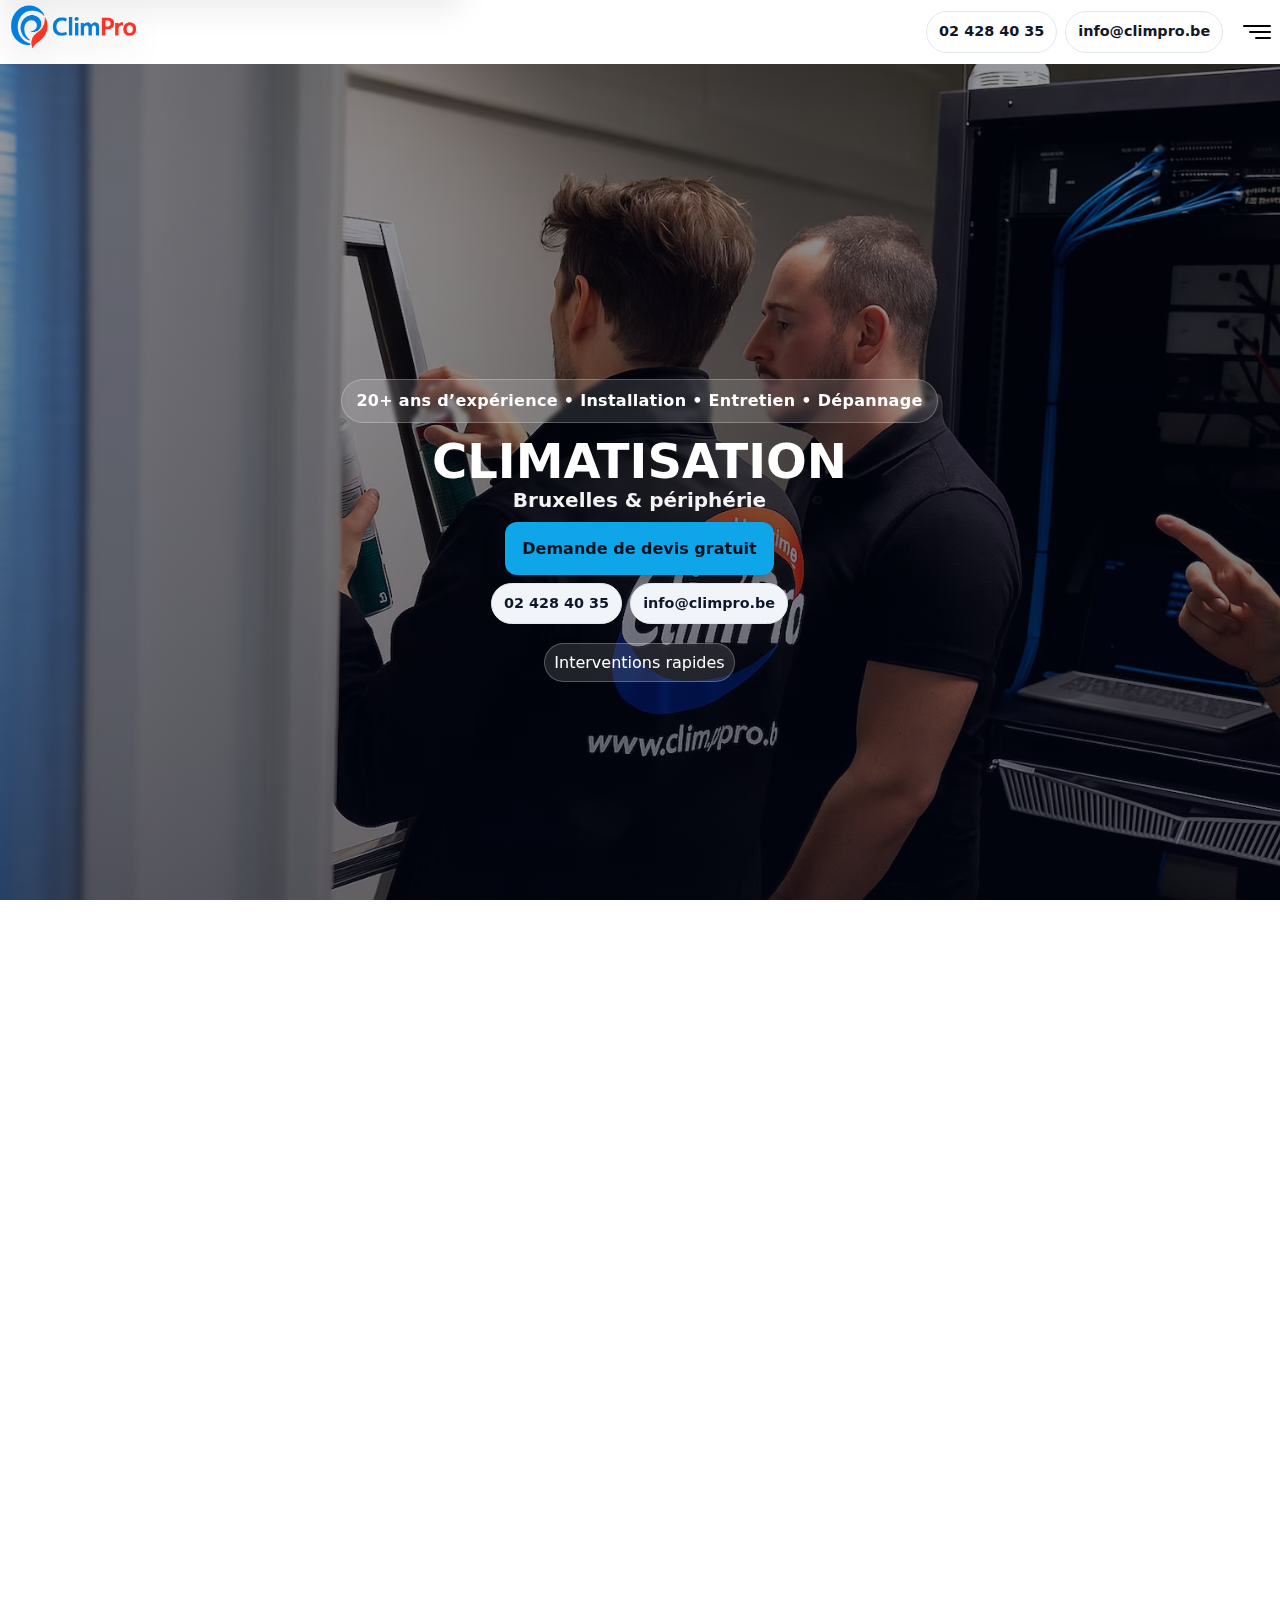
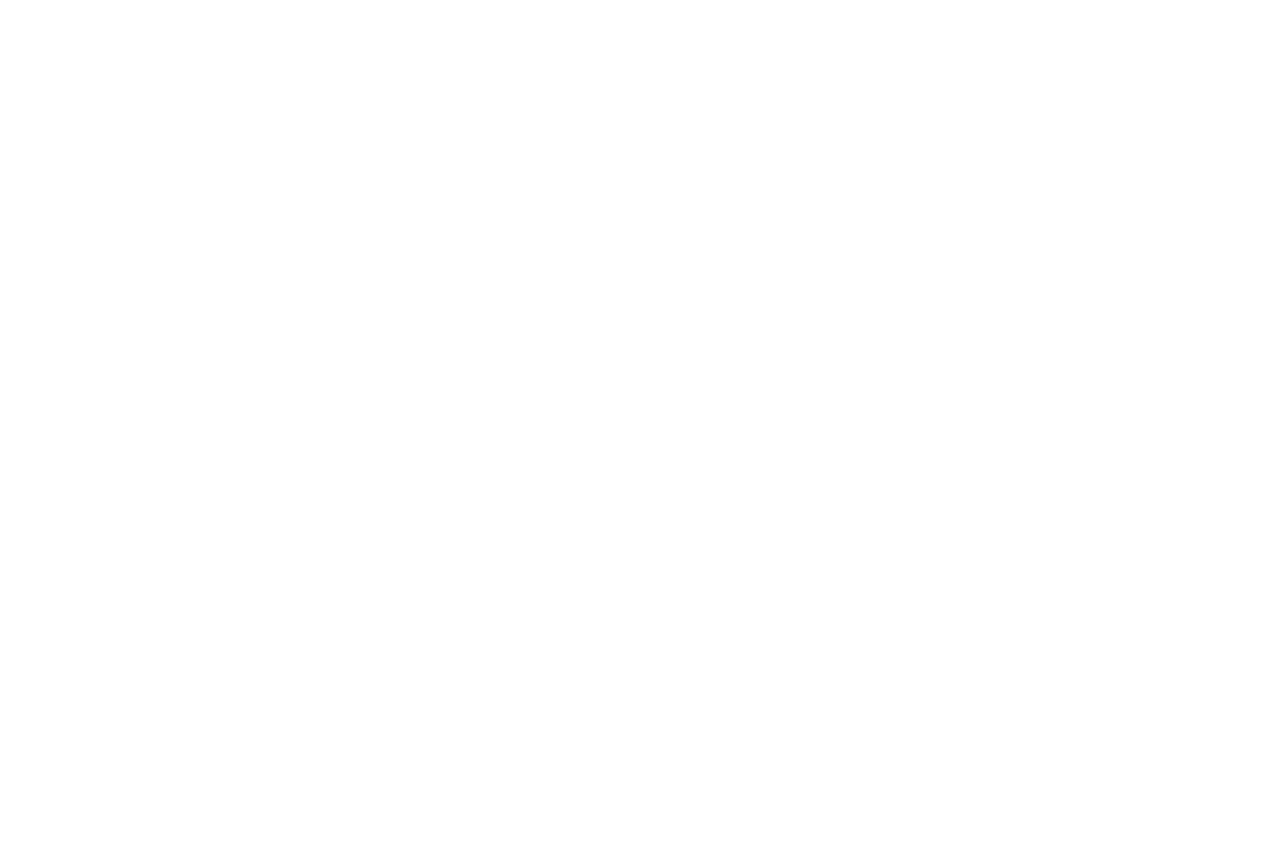
<file: index.html>
<!DOCTYPE html>
<html lang="fr">
<head>
  <meta charset="utf-8">
  <meta name="viewport" content="width=device-width, initial-scale=1, viewport-fit=cover">

  <!-- Critical CSS minimal : header + hero + overlay -->
  <style id="critical-css">
    :root{ --header-h: 64px; }
    body{ margin:0; font-family: ui-sans-serif, system-ui; background:#fff; color:#0f172a; line-height:1.6 }
    h1,h2,h3{ margin:0; font-weight:600 }
    p{ margin:0 0 1em }
    a{ color:inherit; text-decoration:none }
    button{ font-family:inherit }

    /* Header & nav */
    .header{ position:fixed; top:0; left:0; right:0; height:var(--header-h); background:#fff; z-index:50; }
    .nav-inner{ height:var(--header-h); display:flex; align-items:center; }

    /* >>> ICI: logo par défaut + gros en mobile directement dans le critical */
    .logo{ height:56px; width:auto; } /* desktop par défaut */
    @media (max-width: 767.98px){
      .logo{ height:90px; }          /* énorme en mobile (gagne avant le CSS externe) */
    }
    @media (max-width: 480px){
      .logo{ height:80px; }          /* un peu moins sur très petits écrans */
    }

    /* Hero */
    .hero{ position:relative; height:calc(100svh - var(--header-h)); margin-top:var(--header-h); }
    .hero__bg,.hero__overlay{ position:absolute; inset:0; width:100%; height:100%; }
    .hero__overlay{ background:linear-gradient(180deg,rgba(2,6,23,.42),rgba(2,6,23,.58)); }
    .hero__content{ position:relative; z-index:2; padding:72px 12px 40px; text-align:center; color:#fff; }
  </style>

  <style id="lcp-no-anim">
    /* Neutralise toute anim/transition sur l’élément LCP (le fond du hero) */
    .hero__bg, .hero__bg * {
      animation: none !important;
      transition: none !important;
      opacity: 1 !important;
      transform: none !important;
      filter: none !important;
    }
  </style>

  <title>ClimPro — Climatisation | Bruxelles</title>
  <meta name="description" content="ClimPro, 20+ ans d’expertise en climatisation à Bruxelles. Installation, entretien, dépannage. Devis rapide, intervention soignée." />
  <meta name="robots" content="index,follow" />
  <link rel="canonical" href="https://www.climpro.be/" />
  <meta name="theme-color" content="#0ea5e9" />

  <!-- CSS principal CHARGÉ IMMÉDIATEMENT (on supprime le hack print) -->
  <link rel="stylesheet" href="assets/css/style.css?v=18" />

  <!-- Open Graph -->
  <meta property="og:title" content="ClimPro — Climatisation | Bruxelles" />
  <meta property="og:description" content="Installation, entretien, dépannage. Devis rapide. Bruxelles et environs." />
  <meta property="og:type" content="website" />
  <meta property="og:url" content="https://www.climpro.be/" />
  <meta property="og:image" content="https://www.climpro.be/assets/img/home.avif?v=18" />

  <!-- Early connections -->
  <link rel="preconnect" href="https://formspree.io" crossorigin>
  <link rel="dns-prefetch" href="https://formspree.io">

  <!-- LCP PRELOAD (même URL que l'image du hero) -->
  <link rel="preload" as="image" href="assets/img/home.avif?v=18" fetchpriority="high">

  <!-- JS en defer -->
  <script defer src="assets/js/main.js?v=18"></script>

  <!-- Schéma LocalBusiness (inchangé sauf l'image versionnée) -->
  <script type="application/ld+json">
  {
    "@context":"https://schema.org",
    "@type":"HVACBusiness",
    "name":"Climpro",
    "image":"https://www.climpro.be/assets/img/home.avif?v=18",
    "url":"https://www.climpro.be/",
    "telephone":"+32-2-428-40-35",
    "email":"info@climpro.be",
    "address":{
      "@type":"PostalAddress",
      "streetAddress":"54 Boulevard Du Régent  1000 Bruxelles",
      "addressLocality":"Bruxelles",
      "postalCode":"1000",
      "addressCountry":"BE"
    },
    "vatID":"BE0564.697.277",
    "areaServed":["Bruxelles-Capitale","Brabant flamand","Brabant wallon"],
    "openingHoursSpecification":[
      {"@type":"OpeningHoursSpecification","dayOfWeek":["Monday","Tuesday","Wednesday","Thursday","Friday"],"opens":"08:00","closes":"18:00"}
    ]
  }
  </script>

  <!-- Hotfix nav (on laisse tel quel) -->
  <style id="nav-hotfix">
    @media (max-width:768px){
      .header .container.nav-inner{ position: relative !important; height: 64px !important; padding: 0 16px !important; }
      .header .quick-contacts{ display:none !important; }
      .header .hamburger{ position: absolute !important; left: 12px !important; right: auto !important; top: 50% !important; transform: translateY(-50%) !important; margin: 0 !important; }
      .header a.logo-wrap{ position: absolute !important; right: 12px !important; left: auto !important; top: 50% !important; transform: translateY(-50%) !important; margin: 0 !important; }
    }
  </style>
</head>
<body>

  <!-- NAVBAR -->
  <header class="header" id="top">
    <div class="container nav-inner">
      <a href="#top" class="logo-wrap" aria-label="ClimPro Accueil">
        <img
          src="assets/img/logo-400.webp"
          srcset="
            assets/img/logo.webp 200w,
            assets/img/logo.webp 300w,
            assets/img/logo.webp 400w
          "
          sizes="(max-width: 480px) 160px,
                 (max-width: 768px) 220px,
                 (max-width: 1280px) 300px,
                 400px"
          alt="ClimPro"
          class="logo"
          width="800"
          height="533"
          fetchpriority="low"
          decoding="async"
          loading="eager"
        />
      </a>
      <nav class="quick-contacts" aria-label="Contacts rapides">
        <a class="chip chip--tel" href="tel:024284035" aria-label="Appeler Climpro">
          <span>02 428 40 35</span>
        </a>
        <a class="chip chip--mail" href="mailto:info@climpro.be" aria-label="Envoyer un email">
          <span>info@climpro.be</span>
        </a>
      </nav>

      <button class="hamburger" id="hamburger" aria-label="Ouvrir le menu" aria-expanded="false" aria-controls="menu">
        <span></span><span></span><span></span>
      </button>
    </div>

    <!-- MENU (panneau à droite) -->
    <div class="menu" id="menu" role="dialog" aria-modal="true" aria-labelledby="menu-title">
      <div class="menu__panel">
        <button class="menu__close" id="menuClose" aria-label="Fermer le menu">
          <span></span><span></span>
        </button>

        <div class="menu__hero">
          <p class="menu__badge">CLIMPRO • 20+ ans d’exigence</p>
          <h2 id="menu-title">Naviguer</h2>
          <div class="menu__quick">
            <a href="tel:024284035" class="btn btn--primary">Appeler</a>
            <a href="#devis" class="btn btn--ghost">Devis express</a>
          </div>
        </div>

        <ul class="menu__links">
          <li><a href="installation.html"><span>Installation</span><i aria-hidden="true">→</i></a></li>
          <li><a href="entretien.html"><span>Entretien</span><i aria-hidden="true">→</i></a></li>
          <li><a href="depannage.html"><span>Dépannage</span><i aria-hidden="true">→</i></a></li>
          <li><a href="#devis"><span>Demander un devis</span><i aria-hidden="true">→</i></a></li>
          <li><a href="#contact"><span>Contact</span><i aria-hidden="true">→</i></a></li>
        </ul>

        <div class="menu__contacts">
          <a href="tel:024284035" class="chip chip--tel">02 428 40 35</a>
          <a href="mailto:info@climpro.be" class="chip chip--mail">info@climpro.be</a>
          <p class="addr">54 Boulevard Du Régent  1000 Bruxelles</p>
        </div>
      </div>
    </div>
  </header>

  <!-- HERO (img prioritaire pour LCP) -->
  <section class="hero" aria-label="ClimPro Hero">
    <div class="hero__bg">
      <picture>
        <source
          type="image/avif"
          srcset="
            assets/img/home.avif?v=18 768w,
            assets/img/home.avif?v=18 1200w,
            assets/img/home.avif?v=18 1600w">
        <source
          type="image/webp"
          srcset="
            assets/img/home.webp?v=18 768w,
            assets/img/home.webp?v=18 1200w,
            assets/img/home.webp?v=18 1600w">
        <img
          id="hero-img"
          src="assets/img/home.webp?v=18"
          alt="Climatisation experte à Bruxelles"
          fetchpriority="high"
          decoding="async"
          sizes="100vw"
          width="1600" height="900"
          style="object-fit:cover;object-position:center;display:block"
        />
      </picture>
    </div>
    <div class="hero__overlay"></div>

    <div class="hero__content">
      <div class="hero__badge a-reveal is-visible">
        <strong>20+ ans d’expérience</strong> • Installation • Entretien • Dépannage
      </div>
      <h1 class="hero__title a-reveal is-visible">
        CLIMATISATION
        <span>Bruxelles & périphérie</span>
      </h1>

      <div class="hero__cta a-reveal is-visible">
        <a href="#devis" class="btn btn--primary">Demande de devis gratuit</a>
        <div class="chips-row">
          <a class="chip chip--tel" href="tel:024284035">02 428 40 35</a>
          <a class="chip chip--mail" href="mailto:info@climpro.be">info@climpro.be</a>
        </div>
      </div>

      <ul class="trust a-reveal is-visible" aria-label="Preuves de confiance">
        <li>Interventions rapides</li>
      </ul>
    </div>
  </section>

  <!-- Nos services -->
  <section id="services" class="section section--light">
    <div class="container">
      <h2 class="section__title a-reveal">Nos services</h2>
      <div class="cards">
        <a href="installation.html" class="card a-reveal" style="text-decoration:none;">
          <h3>Installation</h3>
          <p>Dimensionnement précis, pose soignée, marques premium. Confort immédiat et consommation optimisée.</p>
        </a>
        <a href="entretien.html" class="card a-reveal" style="text-decoration:none;">
          <h3>Entretien</h3>
          <p>Contrôle F-Gaz, nettoyage et maintenance préventive pour prolonger la durée de vie de vos équipements.</p>
        </a>
        <a href="depannage.html" class="card a-reveal" style="text-decoration:none;">
          <h3>Dépannage</h3>
          <p>Diagnostic rapide, pièces d’origine, intervention transparente avec devis clair avant travaux.</p>
        </a>
      </div>
    </div>
  </section>

  <section id="devis" class="section">
    <div class="container">
      <h2 class="section__title a-reveal">Demander un devis</h2>

      <!-- Formulaire unifié — prêt Formspree -->
      <form id="form-devis"
        class="form a-reveal"
        aria-label="Formulaire de devis"
        action="https://formspree.io/f/xyzdgabo"
        method="POST"
        novalidate>

        <input type="hidden" name="page_source" id="page_source" value="ClimPro — Climatisation | Bruxelles — https://www.climpro.be/" />
        <input type="text" name="hp" id="hp" style="display:none" tabindex="-1" autocomplete="off">

        <fieldset>
          <legend id="form-title">Demande de devis gratuit</legend>

          <div class="form__row">
            <div class="field">
              <label for="fullname">Prénom & Nom *</label>
              <input id="fullname" name="fullname" required autocomplete="name">
            </div>
            <div class="field">
              <label for="postal">Code postal *</label>
              <input id="postal" name="postal" inputmode="numeric" pattern="[0-9]{4,5}" required>
            </div>
          </div>

          <div class="form__row">
            <div class="field">
              <label for="email">Email*</label>
              <input id="email" name="email" type="email" autocomplete="email">
            </div>
            <div class="field">
              <label for="phone">Téléphone</label>
              <input id="phone" name="phone" type="tel" inputmode="tel" autocomplete="tel" placeholder="02 428 40 35">
            </div>
          </div>

          <div class="form__row">
            <div class="field">
              <label for="service">Service souhaité *</label>
              <select id="service" name="service" required>
                <option value="" disabled selected>Choisir…</option>
                <option>Installation climatisation</option>
                <option>Entretien</option>
                <option>Dépannage</option>
                <option>Autre</option>
              </select>
            </div>
            <div class="field">
              <label for="appareils">Nombre d’appareils (optionnel)</label>
              <select id="appareils" name="appareils">
                <option value="" selected>—</option>
                <option>1</option><option>2</option><option>3</option>
                <option>4</option><option>5</option><option>6+</option>
              </select>
            </div>
          </div>

          <div class="field">
            <label for="message">Votre message *</label>
            <textarea id="message" name="message" rows="5" required></textarea>
          </div>

          <div class="field field--check">
            <label for="consent">
              <input type="checkbox" id="consent" name="consent" required>
              J’accepte d’être recontacté(e) par Climpro.
            </label>
          </div>

          <div class="form__actions">
            <button type="submit" class="btn btn--primary" id="form-cta">Envoyer la demande</button>
            <p class="form__legal">Champs requis marqués *. Réponse sous 24h ouvrées.</p>
          </div>

          <div id="formSuccess" class="form__success" role="status" aria-live="polite" hidden>
            Merci ! Votre demande a bien été envoyée. Nous vous contactons très vite.
          </div>

          <input type="hidden" name="_subject" value="NOUVELLE DEMANDE — Climpro">
        </fieldset>
      </form>
    </div>
  </section>

  <section id="contact" class="section section--light">
    <div class="container contact">
      <div class="contact__block a-reveal">
        <h2 class="section__title">Contact</h2>
        <p><strong>Climpro</strong><br>54 Boulevard Du Régent  1000 Bruxelles<br>TVA : BE0564.697.277</p>
        <p><a class="chip chip--tel" href="tel:024284035">02 428 40 35</a></p>
        <p><a class="chip chip--mail" href="mailto:info@climpro.be">info@climpro.be</a></p>
      </div>
      <div class="contact__block a-reveal">
        <h3>Disponibilités</h3>
        <p>Lun–Ven : 08:00–18:00<br>Samedi : sur rendez-vous</p>
        <h3>Pourquoi nous ?</h3>
        <ul class="why">
          <li>20+ ans de passion et d’exigence</li>
          <li>Interventions propres et garanties</li>
          <li>Transparence sur les prix</li>
        </ul>
      </div>
    </div>
  </section>

  <footer class="footer">
    <div class="container footer__inner">
      <div class="footer__brand">
        <p>CLIMPRO — L’expertise depuis 20 ans</p>
      </div>
      <nav class="footer__links" aria-label="Liens pied de page">
        <a href="installation.html">Installation</a>
        <a href="entretien.html">Entretien</a>
        <a href="depannage.html">Dépannage</a>
        <a href="#devis">Devis</a>
        <a href="#contact">Contact</a>
      </nav>
      <div class="footer__legal">
        <p>© <span id="year">2025</span> Climpro. Tous droits réservés. ·
          <a href="conditions-d-utilisation.html">Conditions d’utilisation</a> ·
          <a href="politique-de-confidentialite.html">Politique de confidentialité</a>
        </p>
      </div>
    </div>
  </footer>

</body>
</html>
</file>
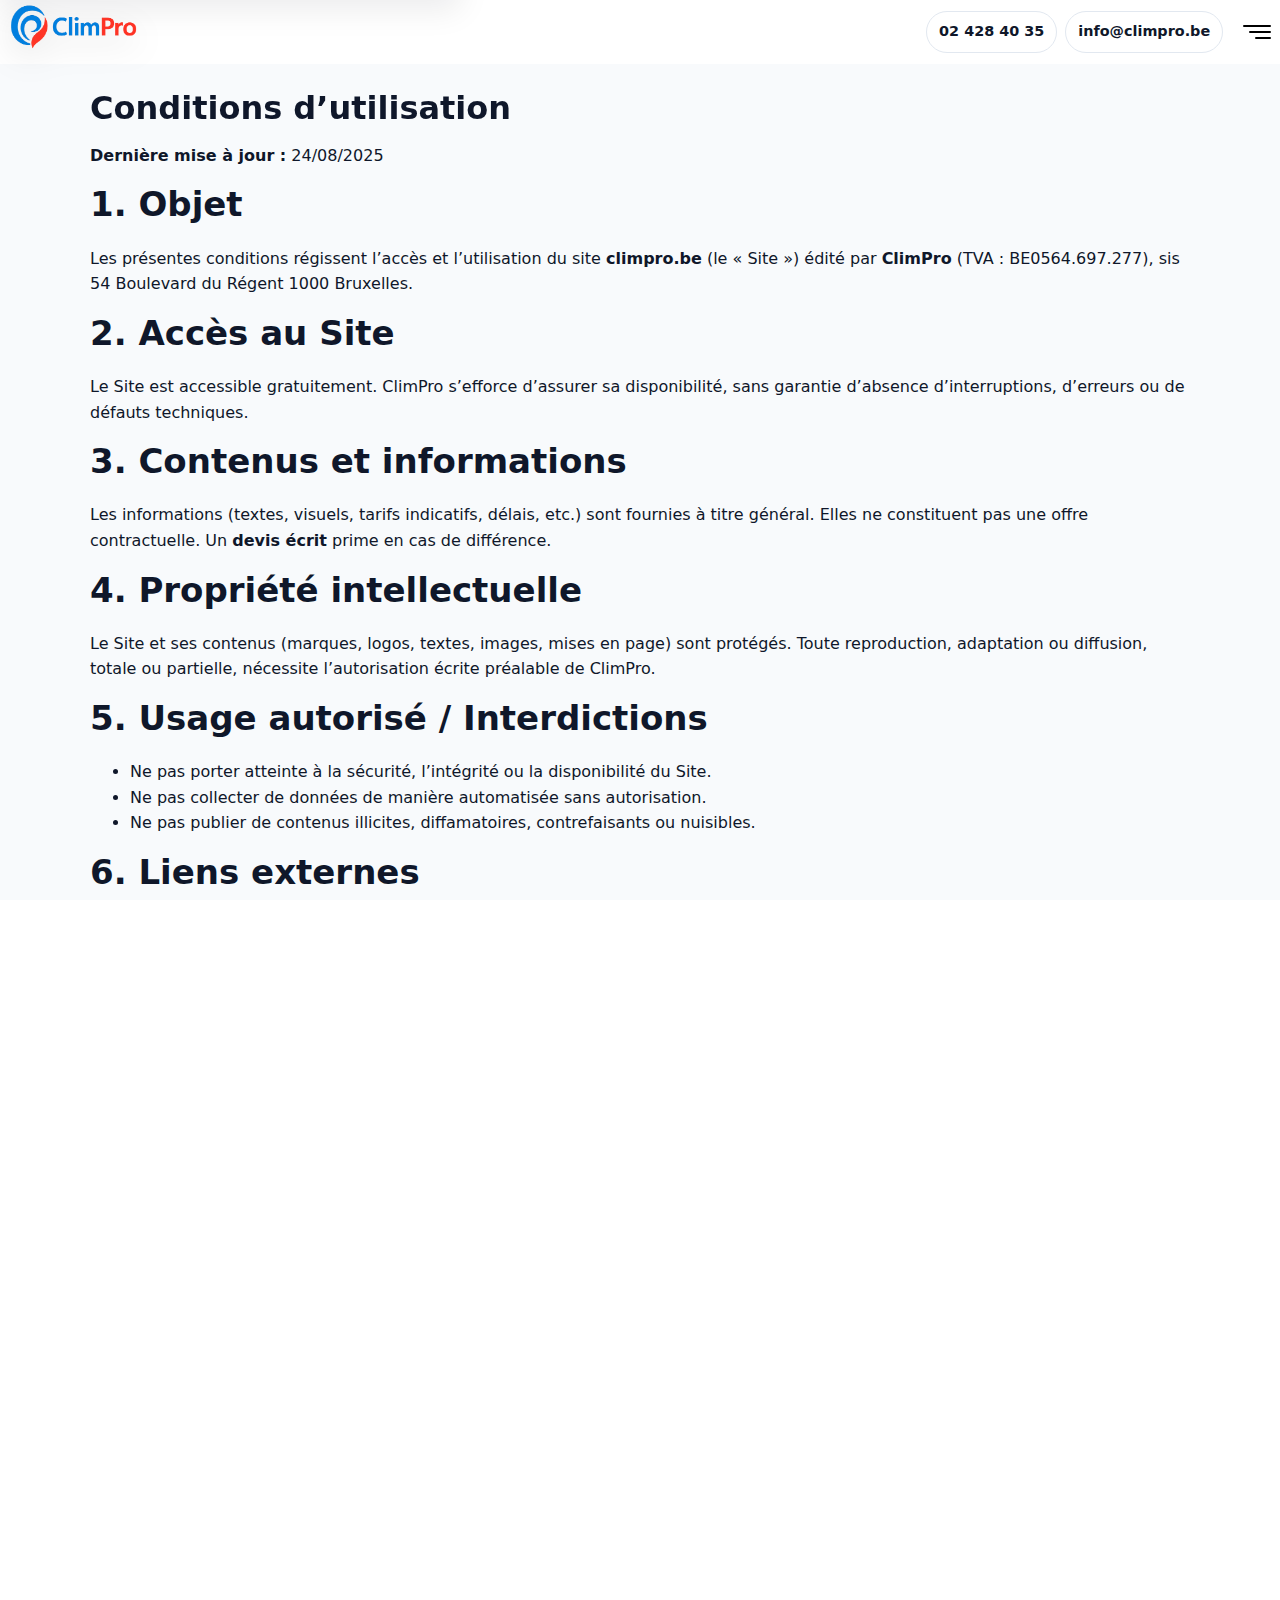
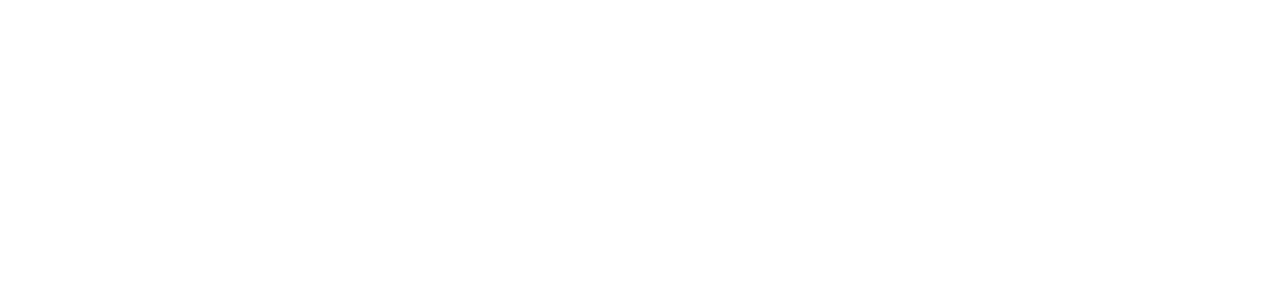
<file: conditions-d-utilisation.html>
<!DOCTYPE html>
<html lang="fr">
<head>
  <meta charset="utf-8" />
  <meta name="viewport" content="width=device-width, initial-scale=1, viewport-fit=cover" />
<main style="padding-top:50px">
  <title>Conditions d’utilisation | ClimPro</title>
  <meta name="description" content="Conditions d’utilisation du site ClimPro : objet, accès, propriété intellectuelle, responsabilités, liens, droit applicable." />
  <meta name="robots" content="index,follow" />
  <link rel="canonical" href="https://www.climpro.be/conditions-d-utilisation.html" />
  <meta name="theme-color" content="#0ea5e9" />
  <link rel="stylesheet" href="assets/css/style.css?v=18" />
  <script defer src="assets/js/main.js?v=18"></script>
</head>
<body>
  <header class="header" id="top">
    <div class="container nav-inner">
      <a href="/#top" class="logo-wrap" aria-label="ClimPro Accueil">
        <img src="assets/img/logo.webp?v=18" alt="ClimPro" class="logo" />
      </a>
      <nav class="quick-contacts" aria-label="Contacts rapides">
        <a class="chip chip--tel" href="tel:024284035"><span>02 428 40 35</span></a>
        <a class="chip chip--mail" href="mailto:info@climpro.be"><span>info@climpro.be</span></a>
      </nav>
      <button class="hamburger" id="hamburger" aria-label="Ouvrir le menu" aria-expanded="false" aria-controls="menu">
        <span></span><span></span><span></span>
      </button>
    </div>

    <div class="menu" id="menu" role="dialog" aria-modal="true" aria-labelledby="menu-title">
      <div class="menu__panel">
        <button class="menu__close" id="menuClose" aria-label="Fermer le menu"><span></span><span></span></button>
        <div class="menu__hero">
          <p class="menu__badge">CLIMPRO • 20+ ans d’exigence</p>
          <h2 id="menu-title">Naviguer</h2>
          <div class="menu__quick">
            <a href="tel:024284035" class="btn btn--primary">Appeler</a>
            <a href="/#devis" class="btn btn--ghost">Devis express</a>
          </div>
        </div>
        <ul class="menu__links">
          <li><a href="/"><span>Accueil</span><i aria-hidden="true">→</i></a></li>
          <li><a href="installation.html"><span>Installation</span><i aria-hidden="true">→</i></a></li>
          <li><a href="entretien.html"><span>Entretien</span><i aria-hidden="true">→</i></a></li>
          <li><a href="depannage.html"><span>Dépannage</span><i aria-hidden="true">→</i></a></li>
          <li><a href="/#contact"><span>Contact</span><i aria-hidden="true">→</i></a></li>
        </ul>
        <div class="menu__contacts">
          <a href="tel:024284035" class="chip chip--tel">02 428 40 35</a>
          <a href="mailto:info@climpro.be" class="chip chip--mail">info@climpro.be</a>
          <p class="addr">54 Boulevard du Régent 1000 Bruxelles</p>
        </div>
      </div>
    </div>
  </header>

  <main class="section section--light">
    <div class="container">
      <h1 class="section__title a-reveal">Conditions d’utilisation</h1>
      <p><strong>Dernière mise à jour :</strong> 24/08/2025</p>

      <h2>1. Objet</h2>
      <p>Les présentes conditions régissent l’accès et l’utilisation du site <strong>climpro.be</strong> (le «&nbsp;Site&nbsp;») édité par <strong>ClimPro</strong> (TVA&nbsp;: BE0564.697.277), sis 54 Boulevard du Régent 1000 Bruxelles.</p>

      <h2>2. Accès au Site</h2>
      <p>Le Site est accessible gratuitement. ClimPro s’efforce d’assurer sa disponibilité, sans garantie d’absence d’interruptions, d’erreurs ou de défauts techniques.</p>

      <h2>3. Contenus et informations</h2>
      <p>Les informations (textes, visuels, tarifs indicatifs, délais, etc.) sont fournies à titre général. Elles ne constituent pas une offre contractuelle. Un <strong>devis écrit</strong> prime en cas de différence.</p>

      <h2>4. Propriété intellectuelle</h2>
      <p>Le Site et ses contenus (marques, logos, textes, images, mises en page) sont protégés. Toute reproduction, adaptation ou diffusion, totale ou partielle, nécessite l’autorisation écrite préalable de ClimPro.</p>

      <h2>5. Usage autorisé / Interdictions</h2>
      <ul class="checklist">
        <li>Ne pas porter atteinte à la sécurité, l’intégrité ou la disponibilité du Site.</li>
        <li>Ne pas collecter de données de manière automatisée sans autorisation.</li>
        <li>Ne pas publier de contenus illicites, diffamatoires, contrefaisants ou nuisibles.</li>
      </ul>

      <h2>6. Liens externes</h2>
      <p>Le Site peut contenir des liens vers des sites tiers. ClimPro n’exerce aucun contrôle sur ces sites et décline toute responsabilité quant à leur contenu ou leurs pratiques.</p>

      <h2>7. Responsabilité</h2>
      <p>ClimPro ne saurait être tenue pour responsable des dommages résultant d’une indisponibilité du Site, d’un usage non conforme, ou d’éléments hors de son contrôle (réseau, hébergeur, fournisseurs tiers).</p>

      <h2>8. Devis, commandes et services</h2>
      <p>Les prestations sont réalisées selon devis accepté et conditions spécifiques remises au client (portant sur le périmètre, le prix, les délais, les garanties et les modalités d’intervention).</p>

      <h2>9. Protection des données</h2>
      <p>Le traitement des données personnelles est décrit dans notre <a href="politique-de-confidentialite.html">Politique de confidentialité</a>.</p>

      <h2>10. Modifications</h2>
      <p>ClimPro peut modifier les présentes conditions à tout moment. La version applicable est celle en ligne au moment de votre consultation.</p>

      <h2>11. Droit applicable & juridiction</h2>
      <p>Le droit belge est applicable. Les tribunaux de Bruxelles sont compétents en cas de litige, sans préjudice des règles impératives de protection des consommateurs.</p>

      <h2>12. Contact</h2>
      <p>ClimPro — 54 Boulevard du Régent 1000 Bruxelles — Tél.&nbsp;02&nbsp;428&nbsp;40&nbsp;35 — <a href="mailto:info@climpro.be">info@climpro.be</a></p>
    </div>
  </main>

  <footer class="footer">
    <div class="container footer__inner">
      <div class="footer__brand"><p>CLIMPRO — L’expertise depuis 20 ans</p></div>
      <nav class="footer__links" aria-label="Liens pied de page">
        <a href="installation.html">Installation</a>
        <a href="entretien.html">Entretien</a>
        <a href="depannage.html">Dépannage</a>
        <a href="/#devis">Devis</a>
        <a href="/#contact">Contact</a>
      </nav>
      <div class="footer__legal">
        <p>© <span id="year"></span> ClimPro. Tous droits réservés. ·
          <a href="conditions-d-utilisation.html" aria-current="page">Conditions d’utilisation</a> ·
          <a href="politique-de-confidentialite.html">Politique de confidentialité</a>
        </p>
      </div>
    </div>
  </footer>
</body>
</html>
</file>
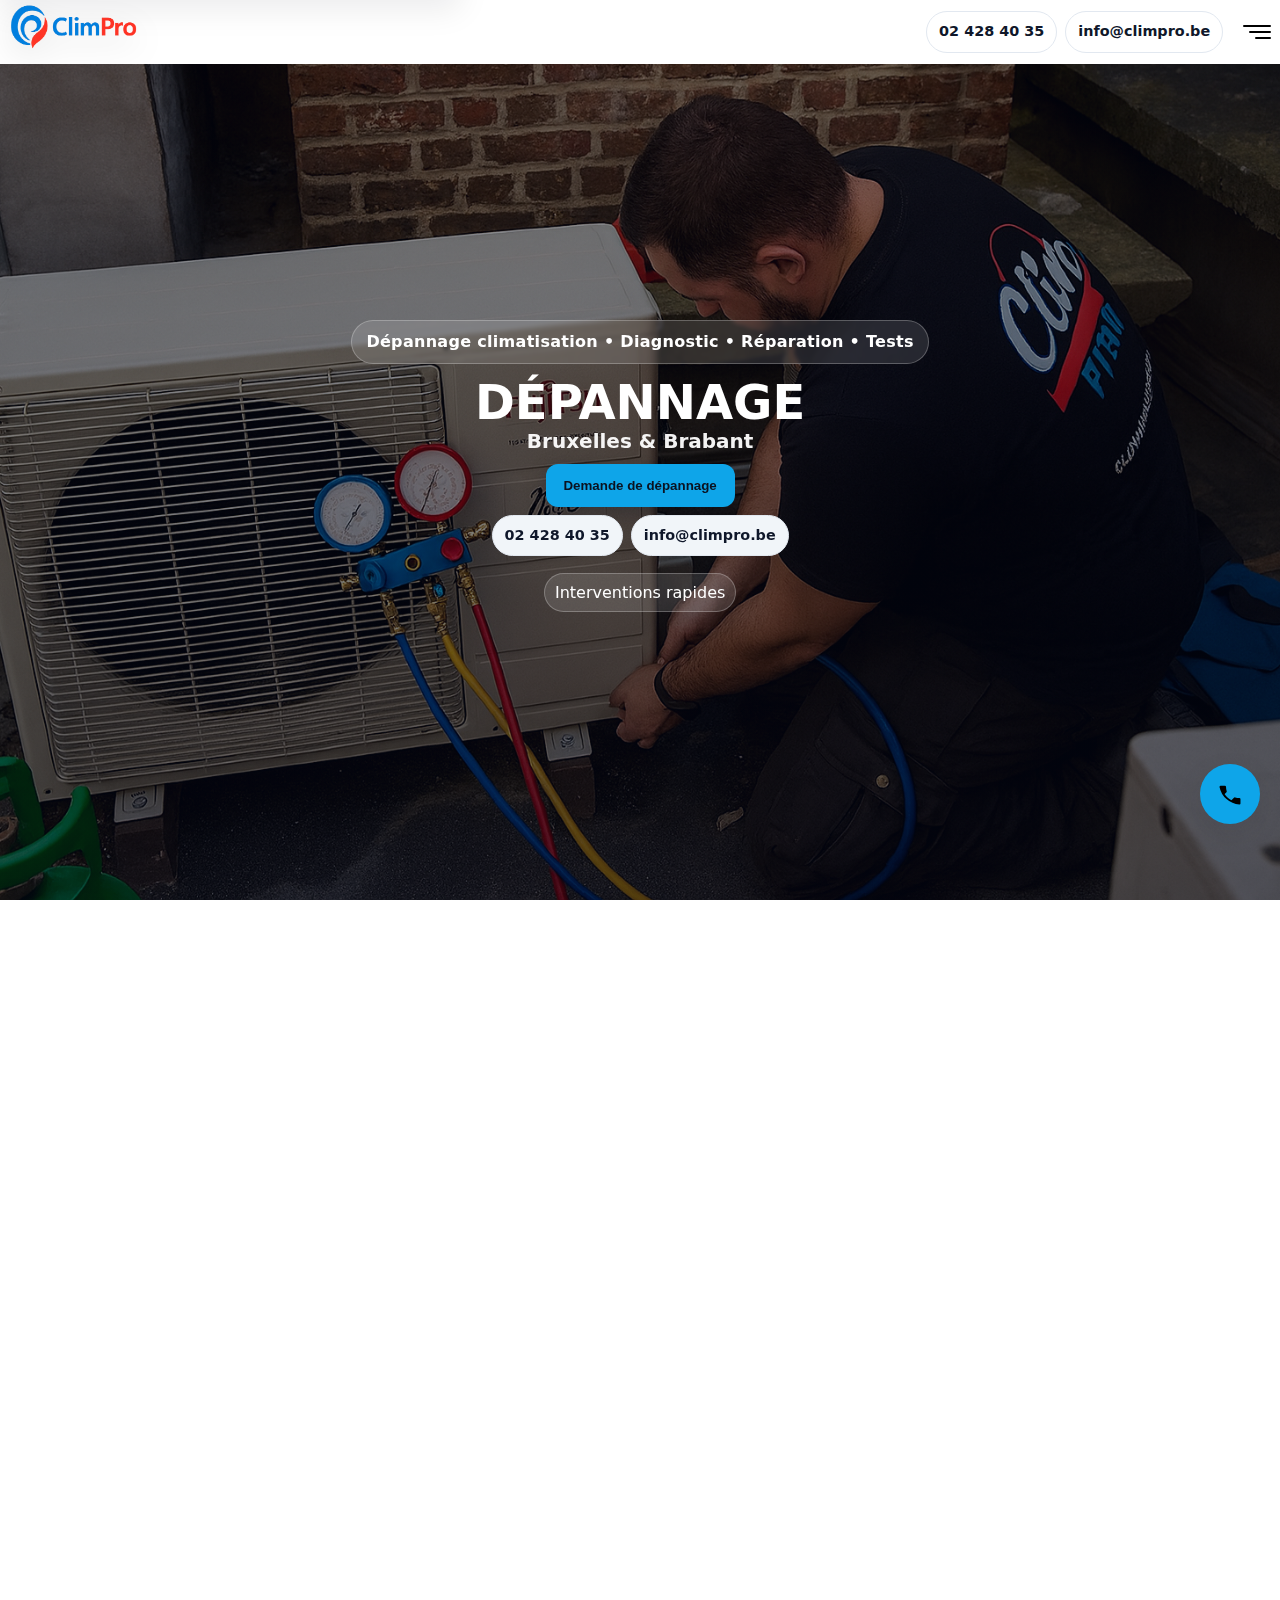
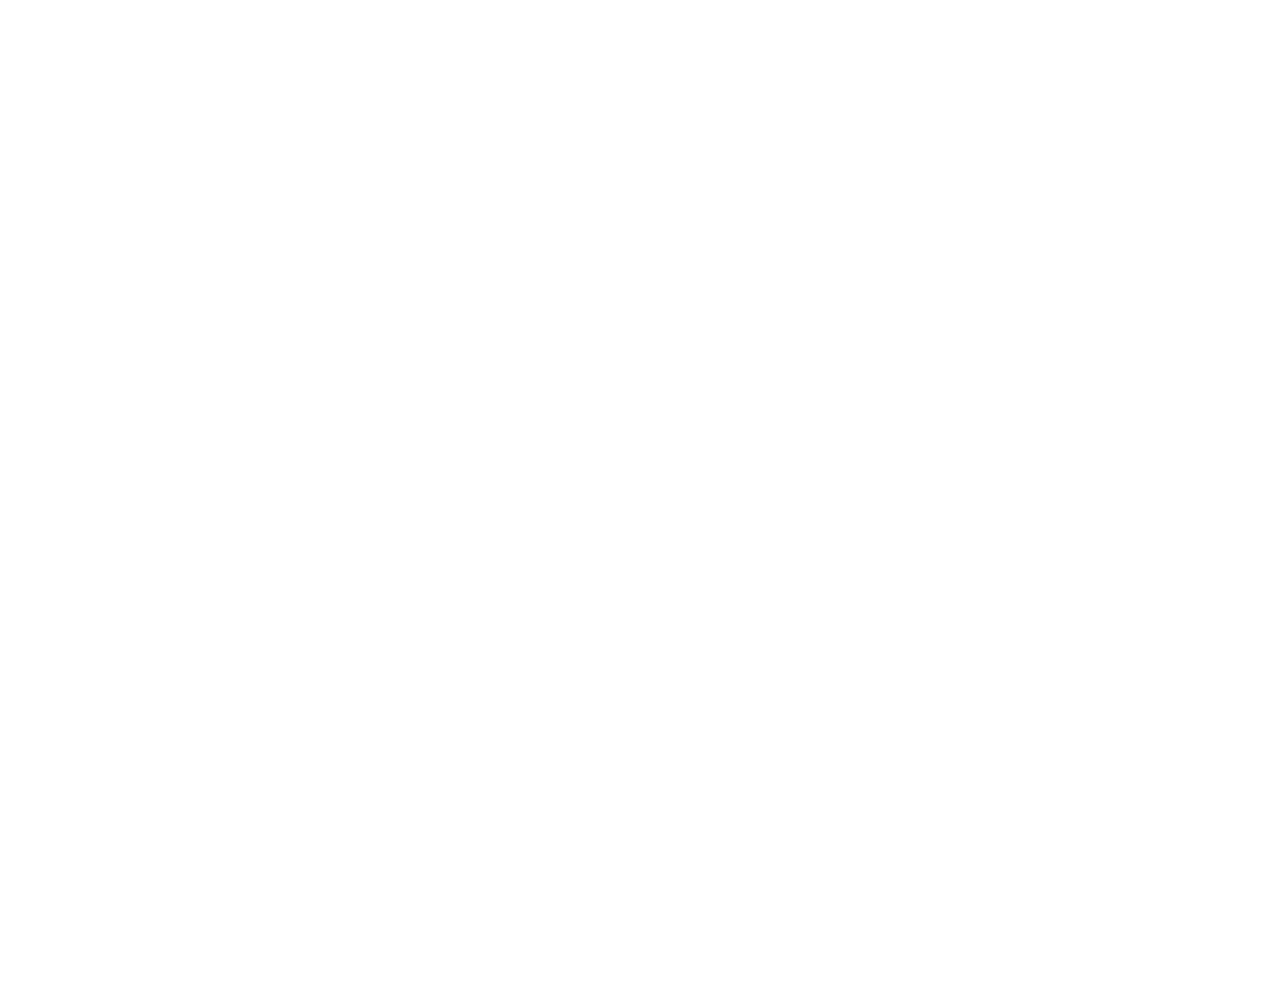
<file: depannage.html>
<!DOCTYPE html>
<html lang="fr">
<head>
  <meta charset="utf-8" />
  <meta name="viewport" content="width=device-width, initial-scale=1" />
  <title>Dépannages climatisation toutes marques | ClimPro Bruxelles</title>
  <meta name="description" content="Dépannage climatisation en 24h à Bruxelles & Brabant. Toutes marques (Daikin, LG, Fujitsu, Mitsubishi, Panasonic…). Diagnostic rapide, réparation soignée." />
  <meta name="robots" content="index,follow" />
  <link rel="canonical" href="https://www.climpro.be/depannage.html" />

  <!-- Open Graph (ajout) -->
  <meta property="og:title" content="Dépannages climatisation toutes marques | ClimPro Bruxelles">
  <meta property="og:description" content="Dépannage en 24h à Bruxelles & Brabant. Toutes marques. Diagnostic rapide, réparation soignée.">
  <meta property="og:type" content="website">
  <meta property="og:url" content="https://www.climpro.be/depannage.html">
  <meta property="og:image" content="https://www.climpro.be/assets/img/depart.webp?v=6">

  <!-- Favicons -->
  <link rel="icon" href="assets/img/favicon.svg?v=6" type="image/svg+xml">
  <link rel="icon" href="assets/img/favicon-32.png?v=6" sizes="32x32" type="image/png">
  <link rel="apple-touch-icon" href="assets/img/apple-touch-icon.png?v=6">
  <link rel="mask-icon" href="assets/img/mask-icon.svg?v=6" color="#0ea5e9">
  <meta name="theme-color" content="#0ea5e9">

  <!-- Twitter Card -->
  <meta name="twitter:card" content="summary_large_image">
  <meta name="twitter:title" content="Dépannages climatisation toutes marques | ClimPro Bruxelles">
  <meta name="twitter:description" content="Intervention 24h, diagnostic clair, pièces d’origine.">
  <meta name="twitter:image" content="https://www.climpro.be/assets/img/depart.webp?v=6">

  <!-- Perfs -->
  <link rel="preconnect" href="https://formspree.io/f/xyzdgabo" crossorigin>
  <link rel="dns-prefetch" href="https://formspree.io/f/xyzdgabo">

  <link rel="stylesheet" href="assets/css/style.css?v=6" />
  <script defer src="assets/js/main.js?v=6"></script>

  <style>
    main{ padding-top:64px; }
    .intro{ padding:24px 0 8px; }
    .repair{ display:grid; gap:24px; grid-template-columns: 1.1fr .9fr; align-items:stretch; }
    .repair__media{ border:1px solid #e2e8f0; border-radius:16px; overflow:hidden; background:#fff; box-shadow: var(--shadow); height:100%; }
    .repair__media img{ width:100%; height:100%; object-fit:cover; display:block; }
    .checklist{ margin:10px 0 0; padding-left:18px; }
    .steps{ margin-top:14px; }
    .steps .card h3{ margin-bottom:6px; }
    .modal{ position:fixed; inset:0; display:none; z-index:70; background: rgba(15,23,42,.55); backdrop-filter: blur(6px); }
    .modal.open{ display:grid; place-items:center; }
    .modal__dialog{ width:min(760px, 92%); max-height:90vh; overflow:auto; background:#fff; border:1px solid #e2e8f0; border-radius:16px; box-shadow: var(--shadow); padding:18px; }
    .modal__head{ display:flex; align-items:center; justify-content:space-between; gap:10px; margin-bottom:6px; }
    .modal__title{ margin:0; font-size:1.2rem; }
    .modal__close{ width:40px; height:40px; border-radius:12px; border:1px solid #e2e8f0; background:#f8fafc; display:grid; place-items:center; cursor:pointer; position:relative; }
    .modal__close span{ position:absolute; width:18px; height:2px; background:#0f172a; border-radius:2px; }
    .modal__close .x1{ transform: rotate(45deg); }
    .modal__close .x2{ transform: rotate(-45deg); }
    @media (max-width: 980px){ .repair{ grid-template-columns: 1fr; } }
  </style>

  <!-- Schema.org -->
  <script type="application/ld+json">
  {"@context":"https://schema.org","@type":"Service","name":"Dépannage climatisation","provider":{"@type":"HVACBusiness","name":"ClimPro"},"areaServed":["Bruxelles-Capitale","Brabant Wallon","Brabant Flamand","Hainaut","Namur"],"serviceType":"Dépannage climatisation toutes marques"}
  </script>
</head>
<body>
  <header class="header" id="top">
    <div class="container nav-inner">
      <a href="index.html#top" class="logo-wrap" aria-label="ClimPro Accueil">
        <img src="assets/img/logo.webp?v=6" alt="ClimPro" class="logo" />
      </a>
      <nav class="quick-contacts" aria-label="Contacts rapides">
        <a class="chip chip--tel" href="tel:024284035"><span>02 428 40 35</span></a>
        <a class="chip chip--mail" href="mailto:info@climpro.be"><span>info@climpro.be</span></a>
      </nav>
      <button class="hamburger" id="hamburger" aria-label="Ouvrir le menu" aria-expanded="false" aria-controls="menu"><span></span><span></span><span></span></button>
    </div>

    <div class="menu" id="menu" role="dialog" aria-modal="true" aria-labelledby="menu-title">
      <div class="menu__panel">
        <button class="menu__close" id="menuClose" aria-label="Fermer le menu"><span></span><span></span></button>
        <div class="menu__hero">
          <p class="menu__badge">CLIMPRO • 20+ ans d’exigence</p>
          <h2 id="menu-title">Naviguer</h2>
          <div class="menu__quick">
            <a href="tel:024284035" class="btn btn--primary">Appeler</a>
            <button class="btn btn--ghost open-devis" type="button">Devis express</button>
          </div>
        </div>
        <ul class="menu__links">
          <li><a href="index.html"><span>Accueil</span><i aria-hidden="true">→</i></a></li>
          <li><a href="installation.html"><span>Installation</span><i aria-hidden="true">→</i></a></li>
          <li><a href="entretien.html"><span>Entretien</span><i aria-hidden="true">→</i></a></li>
          <li><a href="depannage.html"><span>Dépannage</span><i aria-hidden="true">→</i></a></li>
          <li><a href="index.html#devis"><span>Demander un devis</span><i aria-hidden="true">→</i></a></li>
          <li><a href="index.html#contact"><span>Contact</span><i aria-hidden="true">→</i></a></li>
        </ul>
        <div class="menu__contacts">
          <a href="tel:024284035" class="chip chip--tel">02 428 40 35</a>
          <a href="mailto:info@climpro.be" class="chip chip--mail">info@climpro.be</a>
          <p class="addr">140 Rodenemweg 1500 Halle</p>
        </div>
      </div>
    </div>
  </header>

  <!-- HERO (structure identique à l'accueil) -->
  <section class="hero" aria-label="Dépannage — Hero">
    <div class="hero__bg">
     <img
  src="assets/img/depart.webp?v=6"
  alt="Dépannage de climatisation à Bruxelles et Brabant"
  fetchpriority="high"
  decoding="async"
  sizes="100vw"
  style="aspect-ratio:16/9;width:100%;height:100%;object-fit:cover"
/>
    </div>
    <div class="hero__overlay"></div>

    <div class="hero__content">
      <div class="hero__badge a-reveal">
        <strong>Dépannage climatisation</strong> • Diagnostic • Réparation • Tests
      </div>
      <h1 class="hero__title a-reveal">
        DÉPANNAGE
        <span>Bruxelles & Brabant</span>
      </h1>

      <div class="hero__cta a-reveal">
        <button type="button" class="btn btn--primary open-devis">Demande de dépannage</button>
        <div class="chips-row">
          <a class="chip chip--tel" href="tel:024284035">02 428 40 35</a>
          <a class="chip chip--mail" href="mailto:info@climpro.be">info@climpro.be</a>
        </div>
      </div>

      <ul class="trust a-reveal" aria-label="Preuves de confiance">
        <!-- Pas d'avis Google ni mention "Techniciens certifiés" -->
        <li>Interventions rapides</li>
      </ul>
    </div>
  </section>

  <!-- Bouton d’appel flottant -->
  <a class="call-float" href="tel:024284035" aria-label="Appeler ClimPro">
    <svg viewBox="0 0 24 24" aria-hidden="true">
      <path d="M6.62 10.79a15.05 15.05 0 006.59 6.59l2.2-2.2a1 1 0 011.01-.24 11.36 11.36 0 003.56.57 1 1 0 011 1v3.58a1 1 0 01-.91 1A19 19 0 013 5.91a1 1 0 011-.91H7.6a1 1 0 011 1 11.36 11.36 0 00.57 3.56 1 1 0 01-.24 1.01l-2.3 2.3z"/>
    </svg>
  </a>

  <main>
    <section class="intro">
      <div class="container">
        <h1 class="section__title a-reveal">Dépannages toutes marques</h1>
        <p class="a-reveal">Intervention en 24h – Bruxelles & Brabant. Toutes marques (Daikin, LG, Fujitsu, Mitsubishi, Panasonic…).</p>
      </div>
    </section>

    <section class="section section--light">
      <div class="container">
        <div class="repair a-reveal">
          <div>
            <h2 class="section__title">Dépannage rapide et efficace</h2>
            <p>Une panne de climatiseur&nbsp;? Appareil qui ne chauffe plus, ne refroidit plus ou affiche un code d’erreur&nbsp;? Pas de panique.</p>
            <p>Nous intervenons rapidement dans la région de Bruxelles pour diagnostiquer et réparer votre système, quelle que soit la marque (Daikin, LG, Mitsubishi, Samsung, Fujitsu, Panasonic, etc.). Nous prenons en charge les climatiseurs monosplit, multisplit, gainables, plafonniers ou muraux résidentiel et pro.</p>
            <ul class="checklist">
              <li>Diagnostic précis et transparent</li>
              <li>Devis clair avant intervention</li>
              <li>Pièces d’origine & réparation soignée</li>
              <li>Tests finaux + conseils d’utilisation</li>
            </ul>
            <div class="steps cards">
              <div class="card"><h3>1) Diagnostic</h3><p>Recherche de panne, relevé des codes erreurs, contrôle des paramètres clés.</p></div>
              <div class="card"><h3>2) Devis</h3><p>Devis simple et transparent (pièces & main d’œuvre) avant toute réparation.</p></div>
              <div class="card"><h3>3) Réparation</h3><p>Remplacement des pièces défectueuses, nettoyage, réglages.</p></div>
              <div class="card"><h3>4) Test & conseils</h3><p>Essais complets, conseils pour éviter la récidive et optimiser la consommation.</p></div>
            </div>
          </div>

          <!-- DROITE : image + CTA en dessous -->
          <div>
            <div class="repair__media">
    <picture>
  <source srcset="assets/img/depart.avif?v=6" type="image/avif">
  <source srcset="assets/img/depart.webp?v=6" type="image/webp">
  <img
    src="assets/img/depart.webp?v=6"
    alt="Technicien en route pour un dépannage de climatisation"
    loading="lazy"
    decoding="async"
  >
</picture>
            </div>
            <div class="repair__cta">
              <button type="button" class="btn btn--primary open-devis">Demande de dépannage</button>
            </div>
          </div>
        </div>
      </div>
    </section>

    <section class="section">
      <div class="container">
        <h2 class="section__title a-reveal">FAQ dépannage</h2>
        <details class="a-reveal" style="margin-bottom:10px;"><summary><strong>Intervention en combien de temps&nbsp;?</strong></summary><p>Nous visons une intervention sous 24h ouvrées à Bruxelles et périphérie.</p></details>
        <details class="a-reveal" style="margin-bottom:10px;"><summary><strong>Travaillez-vous sur toutes les marques&nbsp;?</strong></summary><p>Oui : Daikin, LG, Mitsubishi, Samsung, Fujitsu, Panasonic, etc.</p></details>
        <details class="a-reveal" style="margin-bottom:10px;"><summary><strong>Et si la panne nécessite une pièce&nbsp;?</strong></summary><p>Nous proposons un devis avec la pièce d’origine et planifions la pose rapidement.</p></details>
        <div class="cta-row a-reveal" style="display:flex; gap:10px; flex-wrap:wrap; margin-top:12px;">
          <button type="button" class="btn btn--primary open-devis">Demander un devis</button>
          <a href="tel:024284035" class="chip chip--tel">02 428 40 35</a>
        </div>
      </div>
    </section>
  </main>

  <div class="modal" id="devisModal" role="dialog" aria-modal="true" aria-labelledby="devisTitle" aria-hidden="true">
    <div class="modal__dialog">
      <div class="modal__head">
        <h3 class="modal__title" id="devisTitle">Demande de dépannage</h3>
        <button class="modal__close" type="button" data-close-modal aria-label="Fermer le formulaire"><span class="x1"></span><span class="x2"></span></button>
      </div>

      <form id="form-devis"
      class="form a-reveal"
      aria-label="Formulaire de devis"
      action="https://formspree.io/f/xyzdgabo"
      method="POST"
      novalidate>

  <input type="hidden" name="page_source" id="page_source" value="">
  <input type="text" name="hp" id="hp" style="display:none" tabindex="-1" autocomplete="off">

  <fieldset>
    <legend id="form-title">Demande de devis gratuit</legend>

    <div class="form__row">
      <div class="field">
        <label for="fullname">Prénom & Nom *</label>
        <input id="fullname" name="fullname" required autocomplete="name">
      </div>
      <div class="field">
        <label for="postal">Code postal *</label>
        <input id="postal" name="postal" inputmode="numeric" pattern="[0-9]{4,5}" required>
      </div>
    </div>

    <div class="form__row">
      <div class="field">
        <label for="email">Email*</label>
        <input id="email" name="email" type="email" autocomplete="email">
      </div>
      <div class="field">
        <label for="phone">Téléphone</label>
        <input id="phone" name="phone" type="tel" inputmode="tel" autocomplete="tel" placeholder="02 428 40 35">
      </div>
    </div>

    <div class="form__row">
      <div class="field">
        <label for="service">Service souhaité *</label>
        <select id="service" name="service" required>
          <option value="" disabled selected>Choisir…</option>
          <option>Installation climatisation</option>
          <option>Entretien</option>
          <option>Dépannage</option>
          <option>Autre</option>
        </select>
      </div>
      <div class="field">
        <label for="appareils">Nombre d’appareils (optionnel)</label>
        <select id="appareils" name="appareils">
          <option value="">—</option>
          <option>1</option><option>2</option><option>3</option>
          <option>4</option><option>5</option><option>6+</option>
        </select>
      </div>
    </div>

    <div class="field">
      <label for="message">Votre message *</label>
      <textarea id="message" name="message" rows="5" required></textarea>
    </div>

    <div class="field field--check">
      <label for="consent">
        <input type="checkbox" id="consent" name="consent" required>
        J’accepte d’être recontacté(e) par Climpro.
      </label>
    </div>

    <div class="form__actions">
      <button type="submit" class="btn btn--primary" id="form-cta">Envoyer la demande</button>
      <p class="form__legal">Champs requis marqués *. Réponse sous 24h ouvrées.</p>
    </div>

    <div id="formSuccess" class="form__success" role="status" aria-live="polite" hidden>
      Merci ! Votre demande a bien été envoyée. Nous vous contactons très vite.
    </div>

    <input type="hidden" name="_subject" value="NOUVELLE DEMANDE — Climpro">
  </fieldset>
</form>
    </div>
  </div>

  <footer class="footer">
    <div class="container footer__inner">
      <div class="footer__brand"><p>CLIMPRO — L’expertise depuis 20 ans</p></div>
      <nav class="footer__links" aria-label="Liens pied de page">
        <a href="installation.html">Installation</a>
        <a href="entretien.html">Entretien</a>
        <a href="depannage.html">Dépannage</a>
        <a href="index.html#devis">Devis</a>
        <a href="index.html#contact">Contact</a>
      </nav>
      <div class="footer__legal">
        <p>© <span id="year"></span> ClimPro. Tous droits réservés. ·
          <a href="conditions-d-utilisation.html">Conditions d’utilisation</a> ·
          <a href="politique-de-confidentialite.html">Politique de confidentialité</a>
        </p>
      </div>
    </div>
  </footer>

  <!-- Bouton “remonter en haut” (flèche noire) -->
  <button id="myBtn" aria-label="Revenir en haut" title="Haut">
    <svg viewBox="0 0 24 24" width="22" height="22" fill="currentColor" aria-hidden="true">
      <path d="M12 4l-7 7h4v7h6v-7h4z"/>
    </svg>
  </button>

  <style>
    /* Style du bouton */
    #myBtn{
      display:none;
      position:fixed; bottom:20px; right:20px;
      z-index:999;
      width:48px; height:48px; border-radius:999px;
      border:1px solid #0f172a; background:#fff; color:#0f172a;
      cursor:pointer; box-shadow:0 4px 14px rgba(0,0,0,.15);
      place-items:center; /* activé quand display:grid via JS */
    }
    #myBtn:hover{ transform: translateY(-2px); }
    @media (max-width:720px){
      #myBtn{ right:88px; }
    }
  </style>

  <script>
    (function(){
      const btn = document.getElementById('myBtn');
      if(!btn) return;

      const showAt = 100;
      function onScroll(){
        if(window.scrollY > showAt){ btn.style.display = 'grid'; }
        else{ btn.style.display = 'none'; }
      }
      window.addEventListener('scroll', onScroll, { passive:true });
      onScroll();

      btn.addEventListener('click', function(e){
        e.preventDefault();
        const reduce = window.matchMedia('(prefers-reduced-motion: reduce)').matches;
        if(reduce){
          document.documentElement.scrollTop = 0;
          document.body.scrollTop = 0;
        }else{
          window.scrollTo({ top:0, behavior:'smooth' });
        }
      });
    })();
  </script>
</body>
</html>
</file>
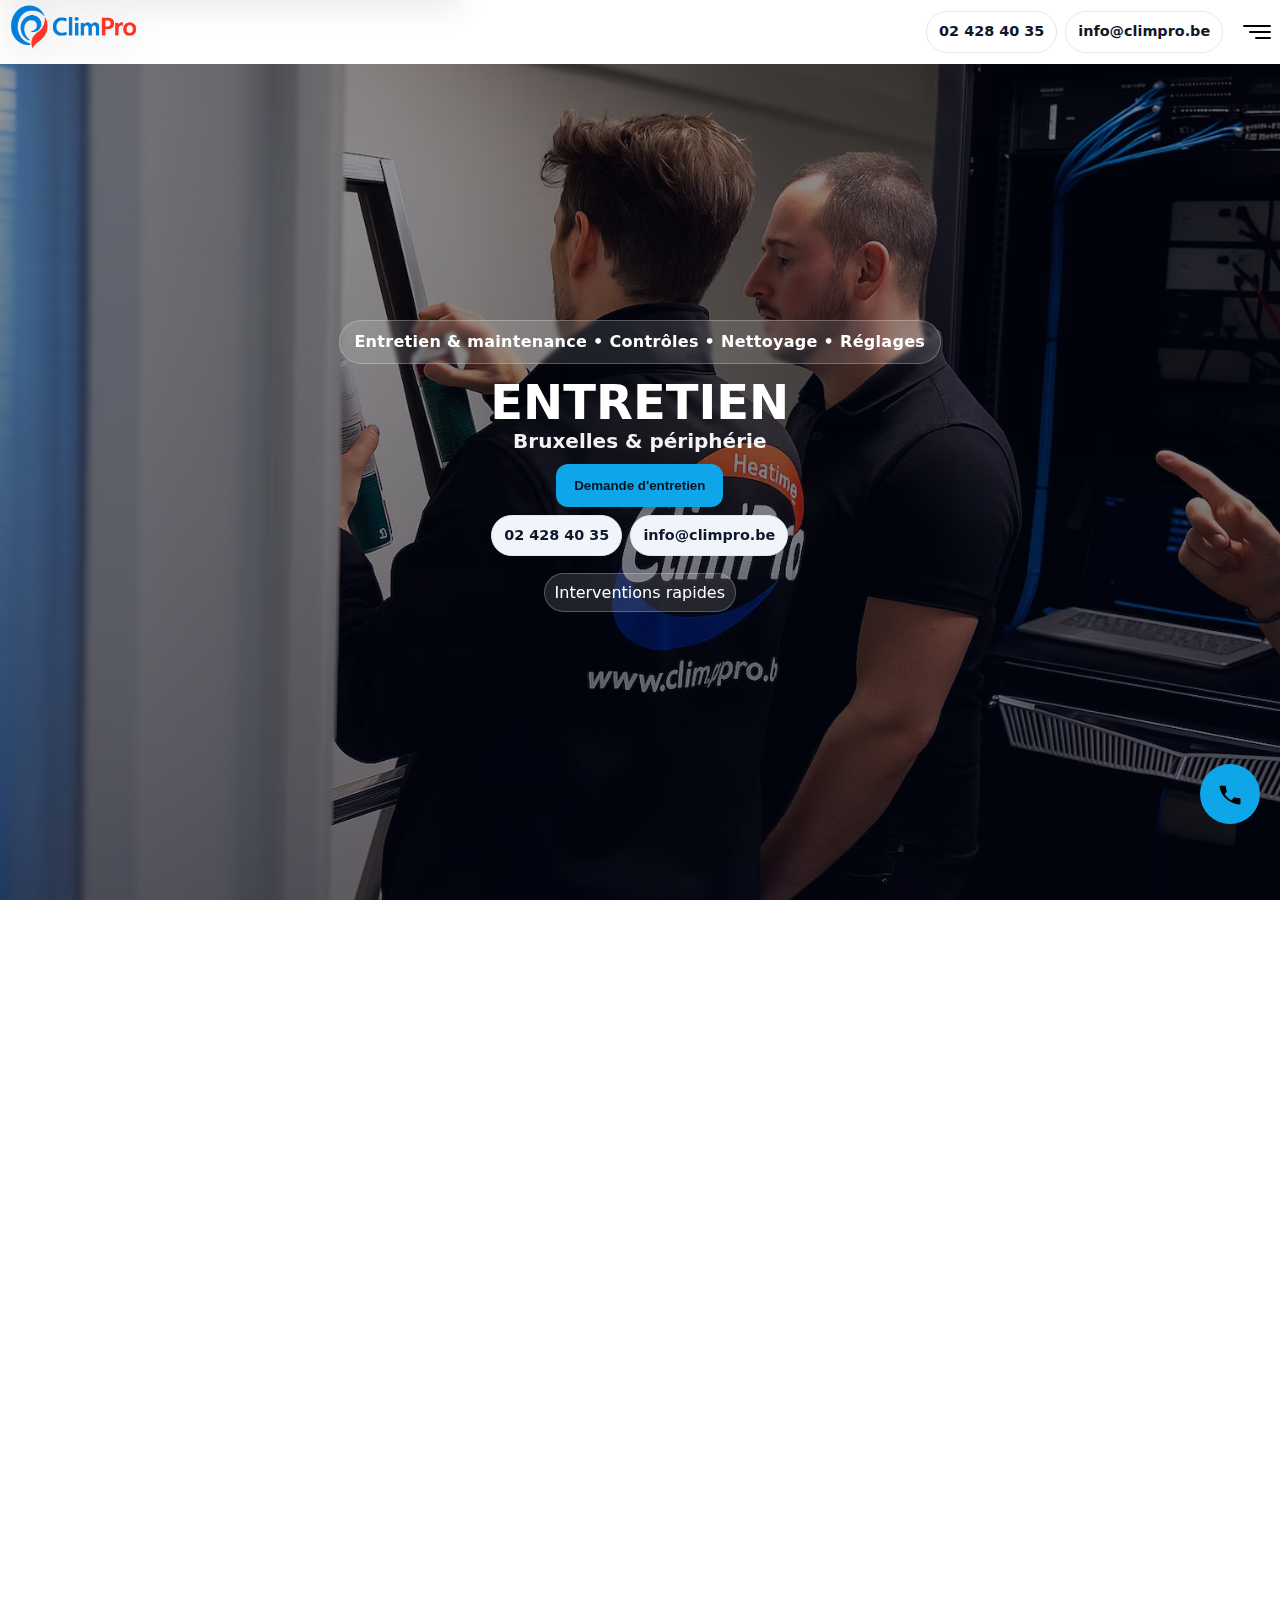
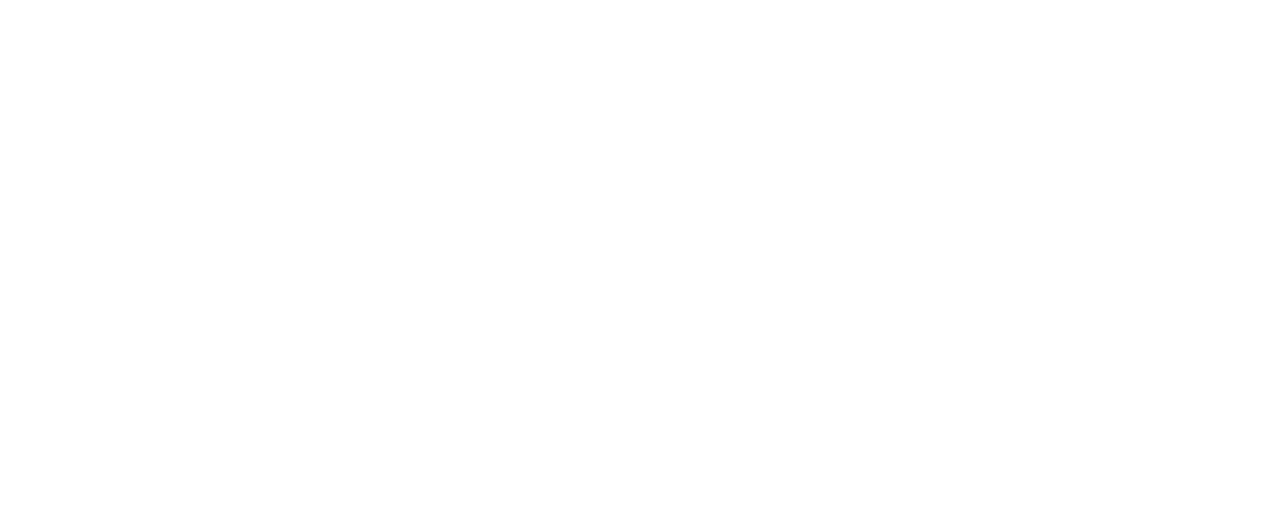
<file: entretien.html>
<!DOCTYPE html>
<html lang="fr">
<head>
  <meta charset="utf-8" />
  <meta name="viewport" content="width=device-width, initial-scale=1" />
  <title>Entretien & maintenance climatisation | ClimPro Bruxelles</title>
  <meta name="description" content="Entretien et maintenance de climatisation toutes marques à Bruxelles & périphérie. Prévenir les pannes, maintenir la performance, assurer un air sain. Devis rapide." />
  <meta name="robots" content="index,follow" />
  <link rel="canonical" href="https://www.climpro.be/entretien.html" />

  <!-- Open Graph (ajout) -->
  <meta property="og:title" content="Entretien & maintenance climatisation | ClimPro Bruxelles">
  <meta property="og:description" content="Entretien toutes marques à Bruxelles & périphérie. Prévenir les pannes, maintenir la performance, air sain. Devis rapide.">
  <meta property="og:type" content="website">
  <meta property="og:url" content="https://www.climpro.be/entretien.html">
  <meta property="og:image" content="https://www.climpro.be/assets/img/entre.webp?v=7">

  <!-- Favicons -->
  <link rel="icon" href="assets/img/favicon.svg?v=7" type="image/svg+xml">
  <link rel="icon" href="assets/img/favicon-32.png?v=7" sizes="32x32" type="image/png">
  <link rel="apple-touch-icon" href="assets/img/apple-touch-icon.png?v=7">
  <link rel="mask-icon" href="assets/img/mask-icon.svg?v=7" color="#0ea5e9">
  <meta name="theme-color" content="#0ea5e9">

  <!-- Twitter Card -->
  <meta name="twitter:card" content="summary_large_image">
  <meta name="twitter:title" content="Entretien & maintenance climatisation | ClimPro Bruxelles">
  <meta name="twitter:description" content="Prévenir les pannes, performance optimale, air sain. Devis rapide.">
  <meta name="twitter:image" content="https://www.climpro.be/assets/img/entre.webp?v=7">

  <!-- Perfs -->
  <link rel="preconnect" href="https://formspree.io/f/xyzdgabo" crossorigin>
  <link rel="dns-prefetch" href="https://formspree.io/f/xyzdgabo">

  <link rel="stylesheet" href="assets/css/style.css?v=7" />
  <script defer src="assets/js/main.js?v=7"></script>

  <style>
    main{ padding-top:64px; }
    .intro{ padding:24px 0 8px; }
    .maintenance{ display:grid; gap:24px; grid-template-columns: .9fr 1.1fr; align-items:stretch; }
    .maintenance__media{ border:1px solid #e2e8f0; border-radius:16px; overflow:hidden; background:#fff; box-shadow: var(--shadow); height:100%; }
    .maintenance__media img{ width:100%; height:100%; object-fit:cover; display:block; }
    .checklist{ margin:10px 0 0; padding-left:18px; }
    .modal{ position:fixed; inset:0; display:none; z-index:70; background: rgba(15,23,42,.55); backdrop-filter: blur(6px); }
    .modal.open{ display:grid; place-items:center; }
    .modal__dialog{ width:min(760px, 92%); max-height:90vh; overflow:auto; background:#fff; border:1px solid #e2e8f0; border-radius:16px; box-shadow: var(--shadow); padding:18px; }
    .modal__head{ display:flex; align-items:center; justify-content:space-between; gap:10px; margin-bottom:6px; }
    .modal__title{ margin:0; font-size:1.2rem; }
    .modal__close{ width:40px; height:40px; border-radius:12px; border:1px solid #e2e8f0; background:#f8fafc; display:grid; place-items:center; cursor:pointer; position:relative; }
    .modal__close span{ position:absolute; width:18px; height:2px; background:#0f172a; border-radius:2px; }
    .modal__close .x1{ transform: rotate(45deg); }
    .modal__close .x2{ transform: rotate(-45deg); }
    @media (max-width: 980px){ .maintenance{ grid-template-columns: 1fr; } }
  </style>

  <!-- Schema.org -->
  <script type="application/ld+json">
  {"@context":"https://schema.org","@type":"Service","name":"Entretien et maintenance de climatisation","provider":{"@type":"HVACBusiness","name":"ClimPro"},"areaServed":["Bruxelles-Capitale","Brabant Wallon","Brabant Flamand","Hainaut","Namur"],"serviceType":"Entretien climatisation toutes marques"}
  </script>
</head>
<body>
  <header class="header" id="top">
    <div class="container nav-inner">
      <a href="index.html#top" class="logo-wrap" aria-label="ClimPro Accueil">
        <img src="assets/img/logo.webp?v=7" alt="ClimPro" class="logo" width="220" height="60" decoding="async" />
      </a>
      <nav class="quick-contacts" aria-label="Contacts rapides">
        <a class="chip chip--tel" href="tel:024284035"><span>02 428 40 35</span></a>
        <a class="chip chip--mail" href="mailto:info@climpro.be"><span>info@climpro.be</span></a>
      </nav>
      <button class="hamburger" id="hamburger" aria-label="Ouvrir le menu" aria-expanded="false" aria-controls="menu"><span></span><span></span><span></span></button>
    </div>

    <div class="menu" id="menu" role="dialog" aria-modal="true" aria-labelledby="menu-title">
      <div class="menu__panel">
        <button class="menu__close" id="menuClose" aria-label="Fermer le menu"><span></span><span></span></button>
        <div class="menu__hero">
          <p class="menu__badge">CLIMPRO • 20+ ans d’exigence</p>
          <h2 id="menu-title">Naviguer</h2>
          <div class="menu__quick">
            <a href="tel:024284035" class="btn btn--primary">Appeler</a>
            <button class="btn btn--ghost open-devis" type="button">Devis express</button>
          </div>
        </div>
        <ul class="menu__links">
          <li><a href="index.html"><span>Accueil</span><i aria-hidden="true">→</i></a></li>
          <li><a href="installation.html"><span>Installation</span><i aria-hidden="true">→</i></a></li>
          <li><a href="entretien.html"><span>Entretien</span><i aria-hidden="true">→</i></a></li>
          <li><a href="depannage.html"><span>Dépannage</span><i aria-hidden="true">→</i></a></li>
          <li><a href="index.html#devis"><span>Demander un devis</span><i aria-hidden="true">→</i></a></li>
          <li><a href="index.html#contact"><span>Contact</span><i aria-hidden="true">→</i></a></li>
        </ul>
        <div class="menu__contacts">
          <a href="tel:024284035" class="chip chip--tel">02 428 40 35</a>
          <a href="mailto:info@climpro.be" class="chip chip--mail">info@climpro.be</a>
          <p class="addr">140 Rodenemweg 1500 Halle</p>
        </div>
      </div>
    </div>
  </header>

  <!-- HERO (structure identique à l'accueil) -->
  <section class="hero" aria-label="Entretien — Hero">
    <div class="hero__bg">
      <picture>
        <source srcset="assets/img/entre.avif?v=7" type="image/avif">
        <source srcset="assets/img/entre.webp?v=7" type="image/webp">
        <img
          src="assets/img/entre.webp?v=7"
          alt="Entretien de climatisation à Bruxelles et périphérie"
          fetchpriority="high"
          decoding="async"
          sizes="100vw"
          width="1600" height="900"
          style="aspect-ratio:16/9;width:100%;height:100%;object-fit:cover"
        >
      </picture>
    </div>
    <div class="hero__overlay"></div>

    <div class="hero__content">
      <div class="hero__badge a-reveal">
        <strong>Entretien & maintenance</strong> • Contrôles • Nettoyage • Réglages
      </div>
      <h1 class="hero__title a-reveal">
        ENTRETIEN
        <span>Bruxelles & périphérie</span>
      </h1>

      <div class="hero__cta a-reveal">
        <button type="button" class="btn btn--primary open-devis">Demande d'entretien</button>
        <div class="chips-row">
          <a class="chip chip--tel" href="tel:024284035">02 428 40 35</a>
          <a class="chip chip--mail" href="mailto:info@climpro.be">info@climpro.be</a>
        </div>
      </div>

      <ul class="trust a-reveal" aria-label="Preuves de confiance">
        <!-- Pas d'avis Google ni mention "Techniciens certifiés" -->
        <li>Interventions rapides</li>
      </ul>
    </div>
  </section>

  <!-- Bouton d’appel flottant -->
  <a class="call-float" href="tel:024284035" aria-label="Appeler ClimPro">
    <svg viewBox="0 0 24 24" aria-hidden="true">
      <path d="M6.62 10.79a15.05 15.05 0 006.59 6.59l2.2-2.2a1 1 0 011.01-.24 11.36 11.36 0 003.56.57 1 1 0 011 1v3.58a1 1 0 01-.91 1A19 19 0 013 5.91a1 1 0 011-.91H7.6a1 1 0 011 1 11.36 11.36 0 00.57 3.56 1 1 0 01-.24 1.01l-2.3 2.3z"/>
    </svg>
  </a>

  <main>
    <section class="intro">
      <div class="container">
        <h2 class="section__title a-reveal">Entretien & maintenance de climatisation</h2>
        <p class="a-reveal">Assurez la performance, la longévité et la qualité de l’air de votre clim. Intervention toutes marques (Daikin, Mitsubishi, LG, Fujitsu, Panasonic).</p>
      </div>
    </section>

    <section class="section section--light">
      <div class="maintenance a-reveal">
        <!-- COLONNE GAUCHE : image + CTA empilés -->
        <div class="maintenance__col">
          <div class="maintenance__media">
            <img src="assets/img/entre.webp?v=7"
                 alt="Entretien de climatisation — nettoyage et contrôles"
                 loading="lazy" decoding="async" width="800" height="600">
          </div>
          <div class="maintenance__cta">
            <button type="button" class="btn btn--primary open-devis">
              Demander un entretien
            </button>
          </div>
        </div>

        <!-- COLONNE DROITE : texte -->
        <div>
          <h2 class="section__title">Pourquoi entretenir votre clim&nbsp;?</h2>
          <ul class="checklist">
            <li>Prévenir les pannes et dysfonctionnements</li>
            <li>Optimiser les performances et éviter la surconsommation</li>
            <li>Prolonger la durée de vie des équipements</li>
            <li>Assurer une bonne qualité d’air intérieur</li>
          </ul>

          <div class="cards" style="margin-top:14px;">
            <div class="card"><h3>Ce que l’on fait</h3><p>Contrôles F-Gaz, nettoyage filtres/évaporateur, vérification condensats, connexions, tests de fonctionnement.</p></div>
            <div class="card"><h3>Types de systèmes</h3><p>Monosplit, multisplit, gainables, cassettes toutes marques (Daikin, Mitsubishi, LG, Fujitsu, Panasonic…).</p></div>
            <div class="card"><h3>Quand programmer&nbsp;?</h3><p>En résidentiel : 1×/an. En usage intensif/commercial : 2×/an.</p></div>
          </div>
        </div>
      </div>
    </section>

    <section class="section">
      <div class="container">
        <h2 class="section__title a-reveal">FAQ entretien</h2>
        <details class="a-reveal" style="margin-bottom:10px;"><summary><strong>À quelle fréquence faire l’entretien&nbsp;?</strong></summary><p>En usage résidentiel, 1×/an suffit généralement. Pour usage intensif/commercial, prévoir 2×/an.</p></details>
        <details class="a-reveal" style="margin-bottom:10px;"><summary><strong>Intervenez-vous sur toutes les marques&nbsp;?</strong></summary><p>Oui, nous intervenons sur Daikin, Mitsubishi, LG, Fujitsu, Panasonic, etc.</p></details>
        <details class="a-reveal" style="margin-bottom:10px;"><summary><strong>Faites-vous aussi le dépannage&nbsp;?</strong></summary><p>Oui, consultez la page <a href="depannage.html">Dépannage</a>.</p></details>
        <div class="cta-row a-reveal" style="display:flex; gap:10px; flex-wrap:wrap; margin-top:12px;">
          <button type="button" class="btn btn--primary open-devis">Demander un devis</button>
          <a href="tel:024284035" class="chip chip--tel">02 428 40 35</a>
        </div>
      </div>
    </section>
  </main>

  <div class="modal" id="devisModal" role="dialog" aria-modal="true" aria-labelledby="devisTitle" aria-hidden="true">
    <div class="modal__dialog">
      <div class="modal__head">
        <h3 class="modal__title" id="devisTitle">Demande d’entretien</h3>
        <button class="modal__close" type="button" data-close-modal aria-label="Fermer le formulaire"><span class="x1"></span><span class="x2"></span></button>
      </div>

      <form id="form-devis"
      class="form a-reveal"
      aria-label="Formulaire de devis"
      action="https://formspree.io/f/xyzdgabo"
      method="POST"
      novalidate>

  <input type="hidden" name="page_source" id="page_source" value="">
  <input type="text" name="hp" id="hp" style="display:none" tabindex="-1" autocomplete="off">

  <fieldset>
    <legend id="form-title">Demande de devis gratuit</legend>

    <div class="form__row">
      <div class="field">
        <label for="fullname">Prénom & Nom *</label>
        <input id="fullname" name="fullname" required autocomplete="name">
      </div>
      <div class="field">
        <label for="postal">Code postal *</label>
        <input id="postal" name="postal" inputmode="numeric" pattern="[0-9]{4,5}" required>
      </div>
    </div>

    <div class="form__row">
      <div class="field">
        <label for="email">Email*</label>
        <input id="email" name="email" type="email" autocomplete="email">
      </div>
      <div class="field">
        <label for="phone">Téléphone</label>
        <input id="phone" name="phone" type="tel" inputmode="tel" autocomplete="tel" placeholder="02 428 40 35">
      </div>
    </div>

    <div class="form__row">
      <div class="field">
        <label for="service">Service souhaité *</label>
        <select id="service" name="service" required>
          <option value="" disabled selected>Choisir…</option>
          <option>Installation climatisation</option>
          <option>Entretien</option>
          <option>Dépannage</option>
          <option>Autre</option>
        </select>
      </div>
      <div class="field">
        <label for="appareils">Nombre d’appareils (optionnel)</label>
        <select id="appareils" name="appareils">
          <option value="">—</option>
          <option>1</option><option>2</option><option>3</option>
          <option>4</option><option>5</option><option>6+</option>
        </select>
      </div>
    </div>

    <div class="field">
      <label for="message">Votre message *</label>
      <textarea id="message" name="message" rows="5" required></textarea>
    </div>

    <div class="field field--check">
      <label for="consent">
        <input type="checkbox" id="consent" name="consent" required>
        J’accepte d’être recontacté(e) par Climpro.
      </label>
    </div>

    <div class="form__actions">
      <button type="submit" class="btn btn--primary" id="form-cta">Envoyer la demande</button>
      <p class="form__legal">Champs requis marqués *. Réponse sous 24h ouvrées.</p>
    </div>

    <div id="formSuccess" class="form__success" role="status" aria-live="polite" hidden>
      Merci ! Votre demande a bien été envoyée. Nous vous contactons très vite.
    </div>

    <input type="hidden" name="_subject" value="NOUVELLE DEMANDE — Climpro">
  </fieldset>
</form>
    </div>
  </div>

  <footer class="footer">
    <div class="container footer__inner">
      <div class="footer__brand"><p>CLIMPRO — L’expertise depuis 20 ans</p></div>
      <nav class="footer__links" aria-label="Liens pied de page">
        <a href="installation.html">Installation</a>
        <a href="entretien.html">Entretien</a>
        <a href="depannage.html">Dépannage</a>
        <a href="index.html#devis">Devis</a>
        <a href="index.html#contact">Contact</a>
      </nav>
      <div class="footer__legal">
        <p>© <span id="year"></span> ClimPro. Tous droits réservés. ·
          <a href="conditions-d-utilisation.html">Conditions d’utilisation</a> ·
          <a href="politique-de-confidentialite.html">Politique de confidentialité</a>
        </p>
      </div>
    </div>
  </footer>
</body>
</html>
</file>
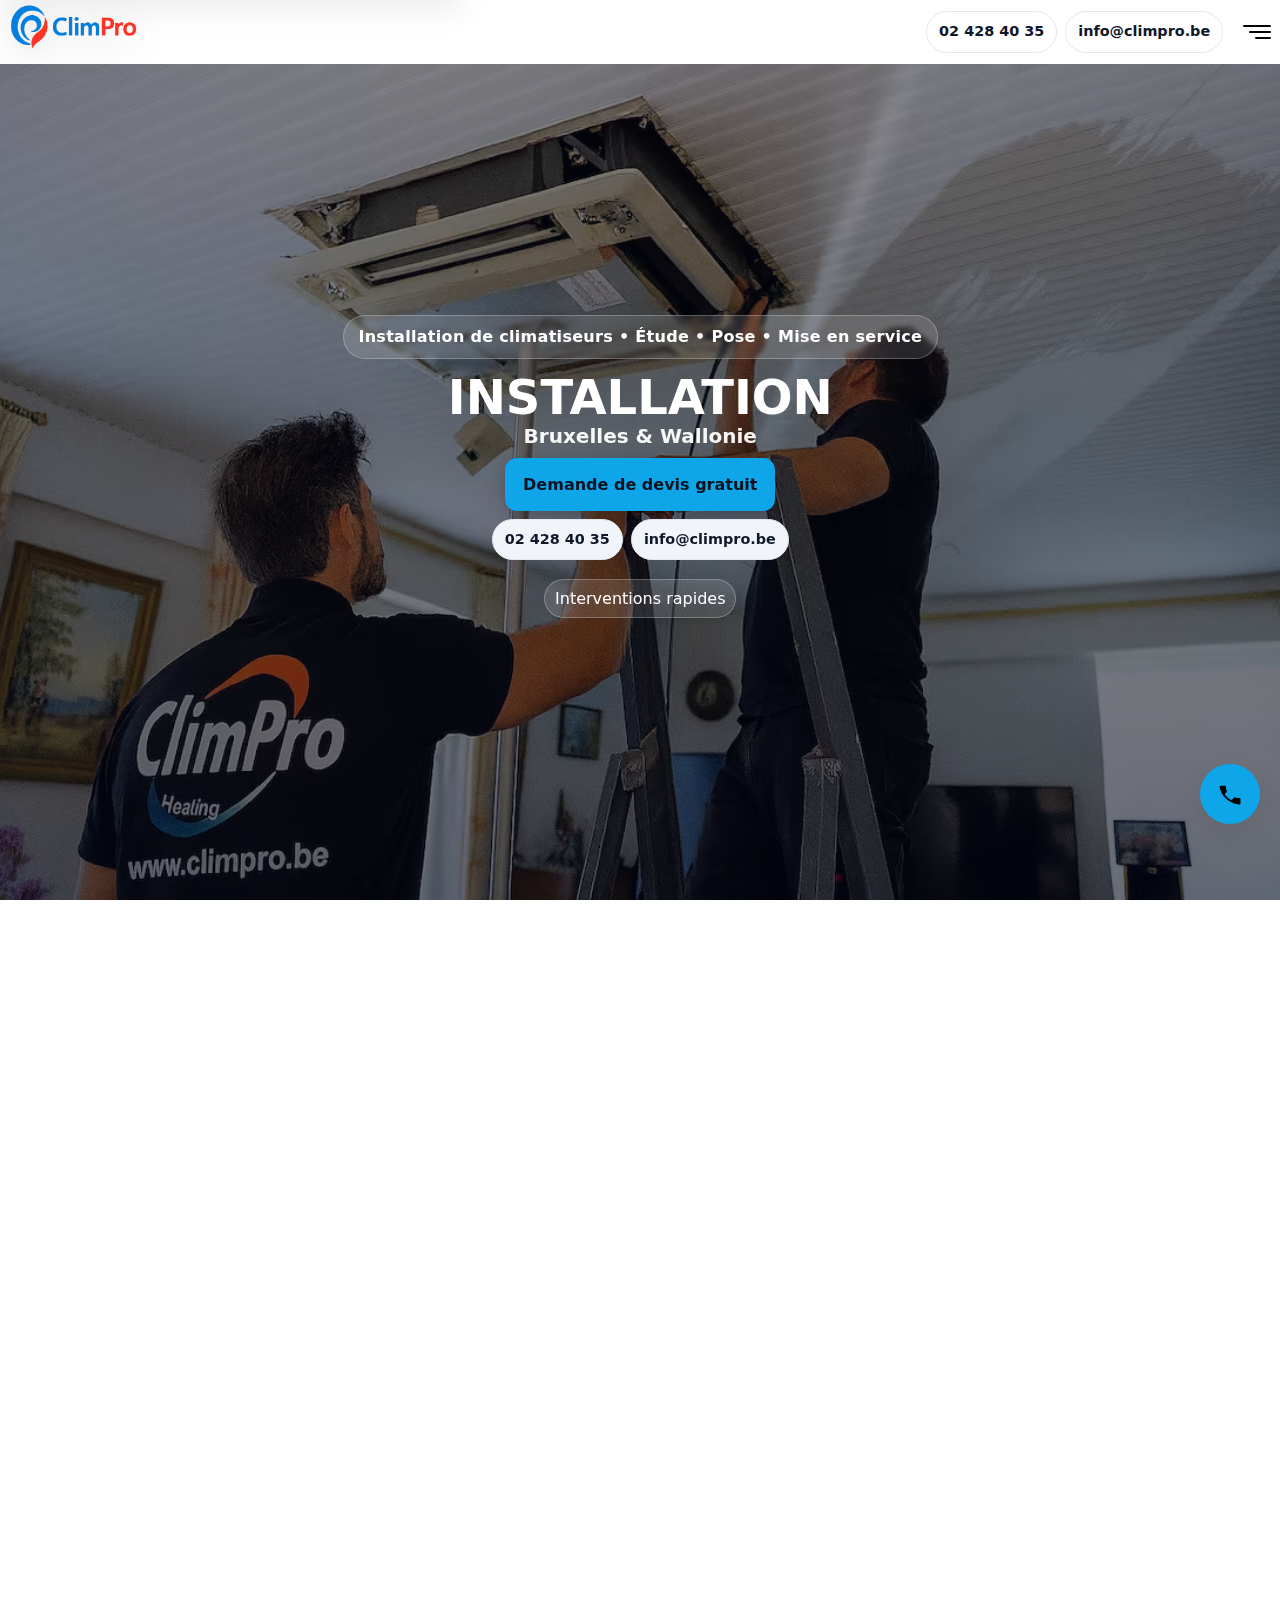
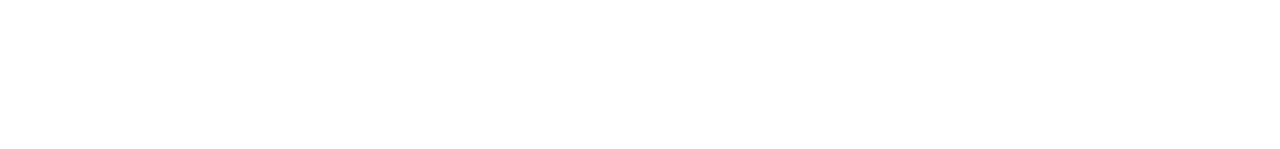
<file: installation.html>
<!DOCTYPE html>
<html lang="fr">
<head>
  <meta charset="utf-8" />
  <meta name="viewport" content="width=device-width, initial-scale=1, viewport-fit=cover" />
  <title>Installation climatisation | ClimPro Bruxelles & Wallonie</title>
  <meta name="description" content="Installation pro de climatiseurs (split, multi, gainable, cassette) à Bruxelles & Wallonie. Étude personnalisée, pose soignée, SAV rapide. Devis gratuit." />
  <meta name="robots" content="index,follow" />
  <link rel="canonical" href="https://www.climpro.be/installation.html" />

  <!-- Open Graph (ajout) -->
  <meta property="og:title" content="Installation climatisation | ClimPro Bruxelles & Wallonie">
  <meta property="og:description" content="Installation pro de climatiseurs (split, multi, gainable, cassette). Étude personnalisée, pose soignée, SAV rapide. Devis gratuit.">
  <meta property="og:type" content="website">
  <meta property="og:url" content="https://www.climpro.be/installation.html">
  <meta property="og:image" content="https://www.climpro.be/assets/img/insta.webp?v=11">

  <!-- Favicons -->
  <link rel="icon" href="assets/img/favicon.svg?v=11" type="image/svg+xml">
  <link rel="icon" href="assets/img/favicon-32.png?v=11" sizes="32x32" type="image/png">
  <link rel="apple-touch-icon" href="assets/img/apple-touch-icon.png?v=11">
  <link rel="mask-icon" href="assets/img/mask-icon.svg?v=1110" color="#0ea5e9">
  <meta name="theme-color" content="#0ea5e9">

  <!-- Twitter Card -->
  <meta name="twitter:card" content="summary_large_image">
  <meta name="twitter:title" content="Installation climatisation | ClimPro Bruxelles & Wallonie">
  <meta name="twitter:description" content="Étude personnalisée, pose soignée, SAV rapide. Devis gratuit.">
  <meta name="twitter:image" content="https://www.climpro.be/assets/img/insta.webp?v=11">

  <!-- Perfs -->
  <link rel="preconnect" href="https://formspree.io/f/xyzdgabo" crossorigin>
  <link rel="dns-prefetch" href="https://formspree.io/f/xyzdgabo">

  <link rel="stylesheet" href="assets/css/style.css?v=11" />
  <script defer src="assets/js/main.js?v=11"></script>

  <style>
    main{ padding-top:64px; }
    .solutions{ display:grid; gap:24px; grid-template-columns: 1.15fr .85fr; align-items: stretch; }
    .solutions__media{ border:1px solid #e2e8f0; border-radius:16px; overflow:hidden; background:#fff; box-shadow: var(--shadow); height:100%; }
    .solutions__media img{ width:100%; height:100%; object-fit:cover; display:block; }
    .cta-row{ display:flex; gap:10px; flex-wrap:wrap; margin-top:12px; }
    .modal{ position:fixed; inset:0; display:none; z-index:70; background: rgba(15,23,42,.55); backdrop-filter: blur(6px); }
    .modal.open{ display:grid; place-items:center; }
    .modal__dialog{ width:min(760px, 92%); max-height:90vh; overflow:auto; background:#fff; border:1px solid #e2e8f0; border-radius:16px; box-shadow: var(--shadow); padding:18px; }
    .modal__head{ display:flex; align-items:center; justify-content:space-between; gap:10px; margin-bottom:6px; }
    .modal__title{ margin:0; font-size:1.2rem; }
    .modal__close{ width:40px; height:40px; border-radius:12px; border:1px solid #e2e8f0; background:#f8fafc; display:grid; place-items:center; cursor:pointer; position:relative; }
    .modal__close span{ position:absolute; width:18px; height:2px; background:#0f172a; border-radius:2px; }
    .modal__close .x1{ transform: rotate(45deg); }
    .modal__close .x2{ transform: rotate(-45deg); }
    @media (max-width: 980px){
      .solutions{ grid-template-columns: 1fr; }
      .solutions__media{ height:auto; }
      .solutions__media img{ height:auto; object-fit:contain; }
    }
  </style>

  <!-- Schema.org (Breadcrumb + Service) -->
  <script type="application/ld+json">
  {"@context":"https://schema.org","@type":"BreadcrumbList","itemListElement":[
    {"@type":"ListItem","position":1,"name":"Accueil","item":"https://www.climpro.be/"},
    {"@type":"ListItem","position":2,"name":"Installation","item":"https://www.climpro.be/installation.html"}
  ]}
  </script>
  <script type="application/ld+json">
  {"@context":"https://schema.org","@type":"Service","name":"Installation de climatisation","provider":{"@type":"HVACBusiness","name":"ClimPro"},"areaServed":["Bruxelles-Capitale","Brabant Wallon","Brabant Flamand","Hainaut","Namur"],"serviceType":"Installation climatisation réversible (chaud/froid)"}
  </script>
</head>
<body>
  <header class="header" id="top">
    <div class="container nav-inner">
      <a href="index.html#top" class="logo-wrap" aria-label="ClimPro Accueil">
        <!-- ✅ Ajout width/height + decoding -->
        <img src="assets/img/logo.webp?v=11" alt="ClimPro" class="logo" width="220" height="60" decoding="async" />
      </a>
      <nav class="quick-contacts" aria-label="Contacts rapides">
        <a class="chip chip--tel" href="tel:024284035" aria-label="Appeler ClimPro"><span>02 428 40 35</span></a>
        <a class="chip chip--mail" href="mailto:info@climpro.be" aria-label="Envoyer un email"><span>info@climpro.be</span></a>
      </nav>
      <button class="hamburger" id="hamburger" aria-label="Ouvrir le menu" aria-expanded="false" aria-controls="menu">
        <span></span><span></span><span></span>
      </button>
    </div>

    <div class="menu" id="menu" role="dialog" aria-modal="true" aria-labelledby="menu-title">
      <div class="menu__panel">
        <button class="menu__close" id="menuClose" aria-label="Fermer le menu"><span></span><span></span></button>
        <div class="menu__hero">
          <p class="menu__badge">CLIMPRO • 20+ ans d’exigence</p>
          <h2 id="menu-title">Naviguer</h2>
          <div class="menu__quick">
            <a href="tel:024284035" class="btn btn--primary">Appeler</a>
            <a href="index.html#devis" class="btn btn--ghost">Devis express</a>
          </div>
        </div>
        <ul class="menu__links">
          <li><a href="index.html"><span>Accueil</span><i aria-hidden="true">→</i></a></li>
          <li><a href="installation.html"><span>Installation</span><i aria-hidden="true">→</i></a></li>
          <li><a href="entretien.html"><span>Entretien</span><i aria-hidden="true">→</i></a></li>
          <li><a href="depannage.html"><span>Dépannage</span><i aria-hidden="true">→</i></a></li>
          <li><a href="index.html#devis"><span>Demander un devis</span><i aria-hidden="true">→</i></a></li>
          <li><a href="index.html#contact"><span>Contact</span><i aria-hidden="true">→</i></a></li>
        </ul>
        <div class="menu__contacts">
          <a href="tel:024284035" class="chip chip--tel">02 428 40 35</a>
          <a href="mailto:info@climpro.be" class="chip chip--mail">info@climpro.be</a>
          <p class="addr">54 Boulevard du Régent 1000 Bruxelles</p>
        </div>
      </div>
    </div>
  </header>

  <!-- HERO -->
  <section class="hero" aria-label="Installation — Hero">
    <div class="hero__bg">
      <picture>
        <source srcset="assets/img/insta.avif?v=11" type="image/avif">
        <source srcset="assets/img/insta.webp?v=11" type="image/webp">
        <!-- ✅ Ajout width/height -->
        <img src="assets/img/insta.webp?v=11" alt="Climatisation experte à Bruxelles"
             fetchpriority="high" decoding="async" sizes="100vw"
             width="1600" height="900"
             style="aspect-ratio:16/9;width:100%;height:100%;object-fit:cover" />
      </picture>
    </div>
    <div class="hero__overlay"></div>

    <div class="hero__content">
      <div class="hero__badge a-reveal">
        <strong>Installation de climatiseurs</strong> • Étude • Pose • Mise en service
      </div>
      <h1 class="hero__title a-reveal">
        INSTALLATION
        <span>Bruxelles & Wallonie</span>
      </h1>

      <div class="hero__cta a-reveal">
        <a href="index.html#devis" class="btn btn--primary">Demande de devis gratuit</a>
        <div class="chips-row">
          <a class="chip chip--tel" href="tel:024284035">02 428 40 35</a>
          <a class="chip chip--mail" href="mailto:info@climpro.be">info@climpro.be</a>
        </div>
      </div>

      <ul class="trust a-reveal" aria-label="Preuves de confiance">
        <!-- Pas d'avis Google ni mention "Techniciens certifiés" -->
        <li>Interventions rapides</li>
      </ul>
    </div>
  </section>

  <!-- Bouton d’appel flottant -->
  <a class="call-float" href="tel:024284035" aria-label="Appeler ClimPro">
    <svg viewBox="0 0 24 24" aria-hidden="true">
      <path d="M6.62 10.79a15.05 15.05 0 006.59 6.59l2.2-2.2a1 1 0 011.01-.24 11.36 11.36 0 003.56.57 1 1 0 011 1v3.58a1 1 0 01-.91 1A19 19 0 013 5.91a1 1 0 011-.91H7.6a1 1 0 011 1 11.36 11.36 0 00.57 3.56 1 1 0 01-.24 1.01l-2.3 2.3z"/>
    </svg>
  </a>

  <main>
    <section class="section section--light">
      <div class="container">
        <h2 class="section__title a-reveal">Nos solutions d’installation</h2>

        <div class="solutions a-reveal">
          <div>
            <div class="card" style="margin-bottom:12px;">
              <h3>Mono-split</h3>
              <p>Une pièce une unité intérieure. Idéal chambre, bureau ou salon : confort rapide et discret.</p>
            </div>
            <div class="card" style="margin-bottom:12px;">
              <h3>Multi-split</h3>
              <p>Plusieurs pièces reliées à un seul groupe extérieur. Flexible, performant et esthétique.</p>
            </div>
            <div class="card" style="margin-bottom:12px;">
              <h3>Gainable & Cassette</h3>
              <p>Intégration dans faux-plafonds, grilles ou cassettes 4 voies. Finition haut de gamme pour logements & bureaux.</p>
            </div>

            <div class="cta-row">
              <a href="index.html#devis" class="btn btn--ghost">Devis express</a>
              <a href="tel:024284035" class="chip chip--tel">Appeler 02 428 40 35</a>
            </div>
          </div>

          <div class="solutions__media">
            <!-- ✅ Ajout width/height -->
            <img src="assets/img/insta.webp?v=11" alt="Exemple d’installation de climatisation ClimPro"
                 loading="lazy" decoding="async" width="800" height="600">
          </div>
        </div>
      </div>
    </section>

    <!-- ... reste inchangé ... -->
  </main>

  <footer class="footer">
    <div class="container footer__inner">
      <div class="footer__brand"><p>CLIMPRO — L’expertise depuis 20 ans</p></div>
      <nav class="footer__links" aria-label="Liens pied de page">
        <a href="installation.html">Installation</a>
        <a href="entretien.html">Entretien</a>
        <a href="depannage.html">Dépannage</a>
        <a href="index.html#devis">Devis</a>
        <a href="index.html#contact">Contact</a>
      </nav>
      <div class="footer__legal">
        <p>© <span id="year"></span> ClimPro. Tous droits réservés. ·
          <a href="conditions-d-utilisation.html">Conditions d’utilisation</a> ·
          <a href="politique-de-confidentialite.html">Politique de confidentialité</a>
        </p>
      </div>
    </div>
  </footer>
</body>
</html>
</file>
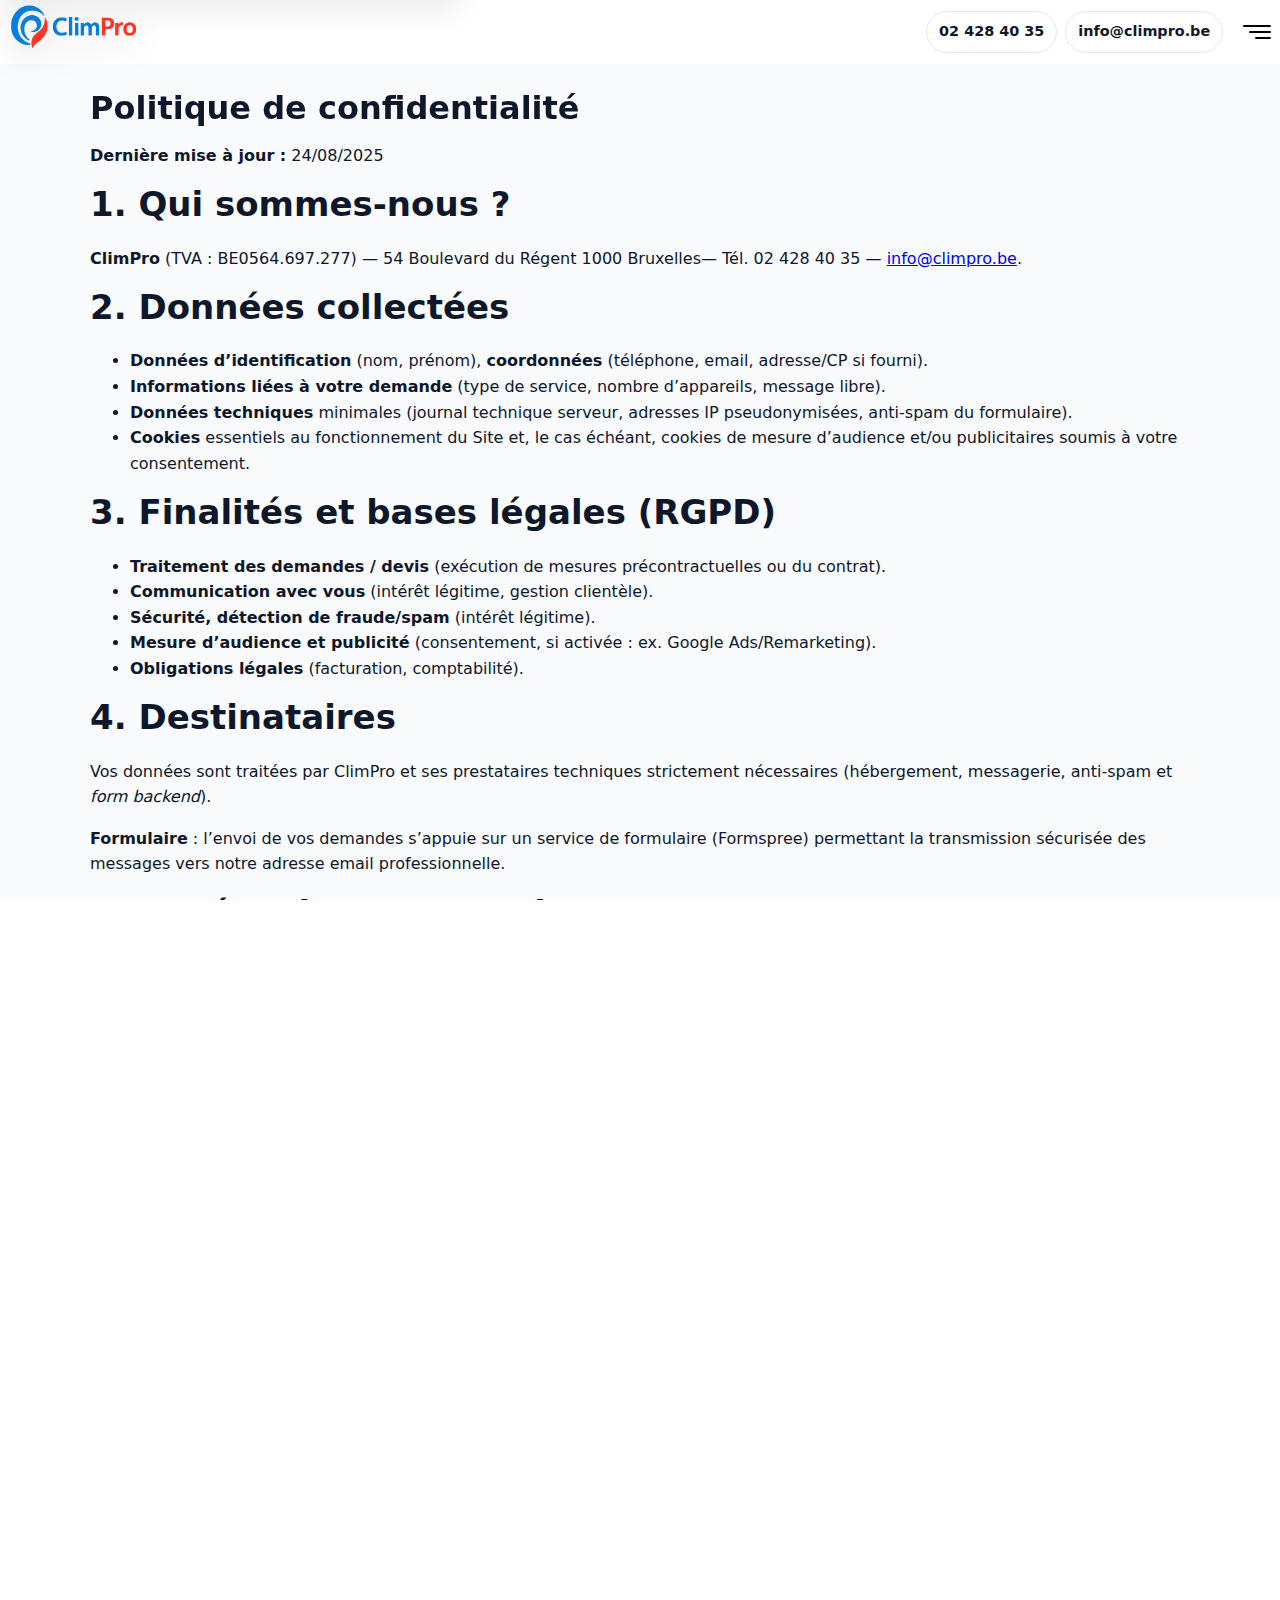
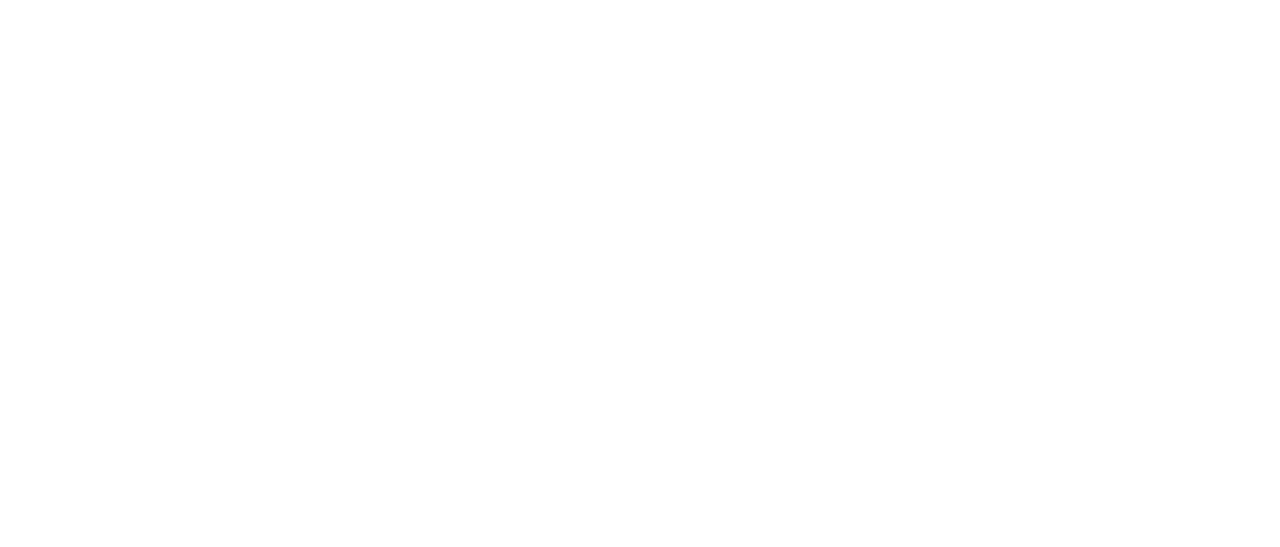
<file: politique-de-confidentialite.html>
<!DOCTYPE html>
<html lang="fr">
<head>
  <meta charset="utf-8" />
  <meta name="viewport" content="width=device-width, initial-scale=1" />
<main style="padding-top:50px">
  <title>Politique de confidentialité | ClimPro</title>
  <meta name="description" content="Politique de confidentialité ClimPro (RGPD) : données traitées, finalités, bases légales, durée, destinataires, cookies, droits, contact." />
  <meta name="robots" content="index,follow" />
  <link rel="canonical" href="https://www.climpro.be/politique-de-confidentialite.html" />
  <meta name="theme-color" content="#0ea5e9" />
  <link rel="stylesheet" href="assets/css/style.css?v=11" />
  <script defer src="assets/js/main.js?v=11"></script>
</head>
<body>
  <header class="header" id="top">
    <div class="container nav-inner">
      <a href="index.html#top" class="logo-wrap" aria-label="ClimPro Accueil">
        <img src="assets/img/logo.webp?v=11" alt="ClimPro" class="logo" />
      </a>
      <nav class="quick-contacts" aria-label="Contacts rapides">
        <a class="chip chip--tel" href="tel:024284035"><span>02 428 40 35</span></a>
        <a class="chip chip--mail" href="mailto:info@climpro.be"><span>info@climpro.be</span></a>
      </nav>
      <button class="hamburger" id="hamburger" aria-label="Ouvrir le menu" aria-expanded="false" aria-controls="menu">
        <span></span><span></span><span></span>
      </button>
    </div>

    <div class="menu" id="menu" role="dialog" aria-modal="true" aria-labelledby="menu-title">
      <div class="menu__panel">
        <button class="menu__close" id="menuClose" aria-label="Fermer le menu"><span></span><span></span></button>
        <div class="menu__hero">
          <p class="menu__badge">CLIMPRO • 20+ ans d’exigence</p>
          <h2 id="menu-title">Naviguer</h2>
          <div class="menu__quick">
            <a href="tel:024284035" class="btn btn--primary">Appeler</a>
            <a href="index.html#devis" class="btn btn--ghost">Devis express</a>
          </div>
        </div>
        <ul class="menu__links">
          <li><a href="index.html"><span>Accueil</span><i aria-hidden="true">→</i></a></li>
          <li><a href="installation.html"><span>Installation</span><i aria-hidden="true">→</i></a></li>
          <li><a href="entretien.html"><span>Entretien</span><i aria-hidden="true">→</i></a></li>
          <li><a href="depannage.html"><span>Dépannage</span><i aria-hidden="true">→</i></a></li>
          <li><a href="index.html#contact"><span>Contact</span><i aria-hidden="true">→</i></a></li>
        </ul>
        <div class="menu__contacts">
          <a href="tel:024284035" class="chip chip--tel">02 428 40 35</a>
          <a href="mailto:info@climpro.be" class="chip chip--mail">info@climpro.be</a>
          <p class="addr">54 Boulevard du Régent 1000 Bruxelles</p>
        </div>
      </div>
    </div>
  </header>

  <main class="section section--light">
    <div class="container">
      <h1 class="section__title a-reveal">Politique de confidentialité</h1>
      <p><strong>Dernière mise à jour :</strong> 24/08/2025</p>

      <h2>1. Qui sommes-nous&nbsp;?</h2>
      <p><strong>ClimPro</strong> (TVA&nbsp;: BE0564.697.277) — 54 Boulevard du Régent 1000 Bruxelles— Tél.&nbsp;02&nbsp;428&nbsp;40&nbsp;35 — <a href="mailto:info@climpro.be">info@climpro.be</a>.</p>

      <h2>2. Données collectées</h2>
      <ul class="checklist">
        <li><strong>Données d’identification</strong> (nom, prénom), <strong>coordonnées</strong> (téléphone, email, adresse/CP si fourni).</li>
        <li><strong>Informations liées à votre demande</strong> (type de service, nombre d’appareils, message libre).</li>
        <li><strong>Données techniques</strong> minimales (journal technique serveur, adresses IP pseudonymisées, anti-spam du formulaire).</li>
        <li><strong>Cookies</strong> essentiels au fonctionnement du Site et, le cas échéant, cookies de mesure d’audience et/ou publicitaires soumis à votre consentement.</li>
      </ul>

      <h2>3. Finalités et bases légales (RGPD)</h2>
      <ul class="checklist">
        <li><strong>Traitement des demandes / devis</strong> (exécution de mesures précontractuelles ou du contrat).</li>
        <li><strong>Communication avec vous</strong> (intérêt légitime, gestion clientèle).</li>
        <li><strong>Sécurité, détection de fraude/spam</strong> (intérêt légitime).</li>
        <li><strong>Mesure d’audience et publicité</strong> (consentement, si activée&nbsp;: ex.&nbsp;Google Ads/Remarketing).</li>
        <li><strong>Obligations légales</strong> (facturation, comptabilité).</li>
      </ul>

      <h2>4. Destinataires</h2>
      <p>Vos données sont traitées par ClimPro et ses prestataires techniques strictement nécessaires (hébergement, messagerie, anti-spam et <em>form backend</em>).</p>
      <p><strong>Formulaire</strong>&nbsp;: l’envoi de vos demandes s’appuie sur un service de formulaire (Formspree) permettant la transmission sécurisée des messages vers notre adresse email professionnelle.</p>

    
      <h2>5. Durées de conservation</h2>
      <ul class="checklist">
        <li><strong>Demandes</strong> : durée du traitement puis archivage utile (max. 3 ans sans suite commerciale).</li>
        <li><strong>Documents contractuels / facturation</strong> : durée légale applicable.</li>
        <li><strong>Cookies</strong> : durée indiquée dans le bandeau et/ou votre navigateur.</li>
      </ul>

      <h2>6. Vos droits</h2>
      <p>Vous disposez des droits d’<strong>accès</strong>, <strong>rectification</strong>, <strong>effacement</strong>, <strong>opposition</strong>, <strong>limitation</strong> et <strong>portabilité</strong>, ainsi que du droit de définir des directives post-mortem. Pour exercer vos droits&nbsp;: <a href="mailto:info@climpro.be">info@climpro.be</a>.</p>

      <h2>7. Cookies</h2>
      <p>Nous utilisons des <strong>cookies nécessaires</strong> au fonctionnement du Site. Les cookies de <strong>mesure d’audience</strong> et/ou <strong>publicitaires</strong> (ex.&nbsp;Google Ads/Remarketing) ne sont déposés qu’avec votre <strong>consentement</strong> via un bandeau dédié. Vous pouvez à tout moment retirer votre consentement et gérer vos préférences via ce bandeau ou votre navigateur.</p>

      <h2>8. Sécurité</h2>
      <p>Nous mettons en œuvre des mesures techniques et organisationnelles raisonnables pour protéger les données (chiffrement en transit, limitation des accès, sauvegardes).</p>

      <h2>9. Mineurs</h2>
      <p>Nos services s’adressent à des personnes majeures. Si des données de mineurs nous étaient transmises, elles seront supprimées dès détection.</p>

      <h2>10. Autorité de contrôle</h2>
      <p>Vous pouvez introduire une réclamation auprès de l’Autorité de Protection des Données (APD/GBA) en Belgique.</p>

      <h2>11. Modifications</h2>
      <p>La présente politique peut évoluer. La date de mise à jour figure en haut de page. En cas de changements significatifs, nous prendrons les mesures appropriées.</p>

      <h2>12. Contact</h2>
      <p>ClimPro — 54 Boulevard du Régent 1000 Bruxelles — Tél.&nbsp;02&nbsp;428&nbsp;40&nbsp;35 — <a href="mailto:info@climpro.be">info@climpro.be</a></p>
    </div>
  </main>

  <footer class="footer">
    <div class="container footer__inner">
      <div class="footer__brand"><p>CLIMPRO — L’expertise depuis 20 ans</p></div>
      <nav class="footer__links" aria-label="Liens pied de page">
        <a href="installation.html">Installation</a>
        <a href="entretien.html">Entretien</a>
        <a href="depannage.html">Dépannage</a>
        <a href="index.html#devis">Devis</a>
        <a href="index.html#contact">Contact</a>
      </nav>
      <div class="footer__legal">
        <p>© <span id="year"></span> ClimPro. Tous droits réservés. ·
          <a href="conditions-d-utilisation.html">Conditions d’utilisation</a> ·
          <a href="politique-de-confidentialite.html" aria-current="page">Politique de confidentialité</a>
        </p>
      </div>
    </div>
  </footer>
</body>
</html>
</file>
<file: assets/css/style.css>
/* ==========================================================================
   ClimPro — style.css
   ========================================================================== */

/* ===== Variables / Base ===== */
:root{
  --bg:#ffffff;
  --text:#0f172a;
  --muted:#475569;
  --brand:#0ea5e9;
  --brand-2:#0284c7;
  --accent:#16a34a;
  --danger:#ef4444;
  --chip:#f1f5f9;
  --card:#f8fafc;
  --shadow:0 10px 30px rgba(2,6,23,.08);
  --sheen-period: 40s;
}

*{ box-sizing:border-box }
html,body{ height:100% }
body{
  margin:0;
  font-family: ui-sans-serif, system-ui, -apple-system, Segoe UI, Roboto, "Helvetica Neue", Arial, "Noto Sans", "Apple Color Emoji","Segoe UI Emoji";
  color:var(--text);
  background:var(--bg);
  line-height:1.6;
  text-rendering:optimizeLegibility;
  -webkit-font-smoothing:antialiased;
}
img{ max-width:100%; display:block }
.container{ width:min(1100px, 92%); margin:0 auto }

/* ===== Header / Navbar ===== */
.header{
  position:fixed; inset:0 0 auto 0; height:64px; background:#fff; z-index:50;
  box-shadow:0 0 0 rgba(0,0,0,0); transition:box-shadow .25s ease;
}
.header.scrolled{ box-shadow: 0 6px 24px rgba(2,6,23,.06); }
.header .container{ width:min(1380px, 98%); }

.nav-inner{
  height:64px; display:flex; align-items:center; gap:16px;
  padding-inline: 6px;
}

/* Logo très à gauche + 3D */
.logo-wrap{ position:relative; display:inline-block; height:72px; margin-left:-90px; }
.logo{
  height:800px;
  margin-top:-62px;
  filter: drop-shadow(0 10px 16px rgba(0,0,0,.14));
}
.logo-wrap::after{
  content:""; position:absolute; top:-22px; left:-22px;
  width:calc(100% + 44px); height:calc(100% + 44px);
  -webkit-mask-image: url("../img/logo.webp"); mask-image: url("../img/logo.webp");
  -webkit-mask-repeat:no-repeat; mask-repeat:no-repeat;
  -webkit-mask-size:contain; mask-size:contain;
  -webkit-mask-position:left center; mask-position:left center;
  background: linear-gradient(120deg,
    transparent 30%,
    rgba(14,165,233,0.00) 36%,
    rgba(14,165,233,0.95) 50%,
    rgba(14,165,233,0.00) 64%,
    transparent 70%);
  transform: translateX(-160%);
  animation: logoSheen var(--sheen-period) infinite linear;
  pointer-events:none; opacity:.98;
}
@keyframes logoSheen{
  0%   { transform: translateX(-160%); }
  8%   { transform: translateX(160%); }
  100% { transform: translateX(160%); }
}

/* Contacts (chips) */
.quick-contacts{
  display:flex; gap:8px; align-items:center; margin-left:auto; margin-right:-10px;
}
.chip{
  position:relative; overflow:hidden;
  display:inline-flex; align-items:center; gap:8px;
  padding:.5rem .75rem; border-radius:999px; background:var(--chip);
  border:1px solid #e2e8f0; color:#0f172a; text-decoration:none; font-weight:600; font-size:.9rem;
}
.chip::before{
  content:""; position:absolute; inset:0;
  background: linear-gradient(100deg, transparent 40%, rgba(14,165,233,.25) 50%, transparent 60%);
  transform: translateX(-120%); animation: chipWave 60s infinite;
}
@keyframes chipWave{
  0%{ transform: translateX(-120%); }
  2.6%{ transform: translateX(120%); }
  100%{ transform: translateX(120%); }
}
.quick-contacts .chip::before{ content:none; animation:none; }
.quick-contacts .chip::after{ content:none; }
.quick-contacts .chip .chip-trace,
.quick-contacts .chip .chip-trace-glow,
.quick-contacts .chip .chip-trace-core{ display:none !important; }
.quick-contacts .chip{ background:#fff; border:1px solid #e2e8f0; }

/* === HAMBURGER === */
.hamburger{
  margin-left:0; margin-right:-18px;
  width:44px; height:44px; padding:0;
  display:flex; flex-direction:column; justify-content:center; align-items:flex-end;
  gap:4px; background:transparent; border:none; box-shadow:none; border-radius:12px;
  -webkit-tap-highlight-color:transparent;
}
.hamburger:focus-visible{ outline:2px solid rgba(14,165,233,.4); outline-offset:2px; }
.hamburger span{
  display:block; height:2px; width:28px; background:currentColor; border-radius:9999px; margin-left:auto;
  transform-origin:right center;
  transition:transform .22s cubic-bezier(.2,.6,.2,1), opacity .18s, width .22s;
}
.hamburger span:nth-child(2){ width:22px; }
.hamburger span:nth-child(3){ width:16px; }
.hamburger.active span:nth-child(1){ transform:none; width:28px; opacity:1; }
.hamburger.active span:nth-child(2){ transform:none; width:22px; opacity:1; }
.hamburger.active span:nth-child(3){ transform:none; width:16px; opacity:1; }

/* ===== Bouton d'appel flottant ===== */
.call-float{
  position: fixed;
  right: 20px;
  bottom: calc(20px + 56px);
  z-index: 60;
  width: 60px;
  height: 60px;
  border-radius: 50%;
  display: grid;
  place-items: center;
  background: var(--brand);
  color: #fff;
  box-shadow: var(--shadow);
  text-decoration: none;
}
.call-float:hover{ background: var(--brand-2); }
.call-float svg{ width: 28px; height: 28px; }

/* ===== HERO (corrigé, overlay qui colle) ===== */
:root{ --header-h: 64px; }

.hero{
  position: relative;
  min-height: 100svh;           /* couvre tout l'écran utile */
  width: 100%;
  display: grid;
  place-items: center;
  text-align: center;
  color: #fff;
  overflow: hidden;             /* rien ne dépasse */
}
@supports (overflow: clip){
  .hero{ overflow: clip; }      /* plus strict si supporté */
}

.hero__bg{ position:absolute; inset:0; z-index:0; }
.hero__bg img{
  position:absolute; inset:0;
  width:100%; height:100%;
  object-fit:cover; object-position:center;
  display:block;
  transform:none !important;    /* pas de zoom parasite */
}

/* >>> Le VOILE (overlay) */
.hero__overlay{
  position:absolute; inset:0;
  inline-size:100%;
  block-size:100%;
  z-index:1;
  background: linear-gradient(180deg, rgba(2,6,23,.42), rgba(2,6,23,.58));
  pointer-events:none;          /* pas d’impact interaction */
  contain: paint;               /* micro perf */
}

.hero__content{
  position:relative; z-index:2;
  padding: calc(var(--header-h) + 8px) 12px 40px; /* espace sous header fixe */
}

.hero__badge{
  display:inline-block; padding:.5rem .9rem; background:rgba(255,255,255,.12);
  border:1px solid rgba(255,255,255,.25); border-radius:999px; font-weight:700; letter-spacing:.3px;
  backdrop-filter: blur(2px);
}
.hero__title{ font-size: clamp(1.6rem, 2.5vw + 1rem, 3rem); line-height:1.15; margin:12px 0 10px }
.hero__title span{ display:block; font-size: clamp(1rem, 1vw + .6rem, 1.25rem); opacity:.95; font-weight:600 }
.hero__cta .chips-row{ margin-top:8px; display:flex; gap:8px; justify-content:center; flex-wrap:wrap }
.trust{ list-style:none; padding:0; margin:18px 0 0; display:flex; gap:16px; justify-content:center; flex-wrap:wrap; opacity:.95 }
.trust li{ background:rgba(255,255,255,.12); border:1px solid rgba(255,255,255,.25); padding:.35rem .6rem; border-radius:999px }

/* ===== Compteur (si utilisé) ===== */
.counter{
  position:absolute; left:43%; transform:translateX(-50%); bottom:28px; z-index:2;
  background:rgba(255,255,255,.9); color:#0f172a; border-radius:16px; padding:.6rem .9rem; box-shadow:var(--shadow);
  text-align:center; min-width:240px;
}
.counter__label{ font-size:.85rem; color:#334155; font-weight:700; }
.counter__value{ font-size:1.8rem; font-weight:900; line-height:1.1 }
.counter__note{ font-size:.75rem; color:#64748b }

/* ===== Manomètre (si utilisé) ===== */
.gauge{ width:240px; height:auto; display:block; margin:0 auto; }
.gauge-bg, .gauge-fill{ fill:none; stroke-linecap:round; stroke-width:8; }
.gauge-bg{ stroke:#e2e8f0; }
.gauge-fill{
  stroke:var(--brand); stroke-dasharray:126; stroke-dashoffset:126;
  transition: stroke-dashoffset .6s ease;
  filter: drop-shadow(0 2px 6px rgba(14,165,233,.35));
}
.gauge-needle{
  stroke:#0f172a; stroke-width:2.4; transform-origin:50px 60px; transform:rotate(-90deg);
  transition: transform 1.2s cubic-bezier(.2,.8,.2,1);
  marker-end:url(#needleArrow);
}
.gauge-pivot{ fill:#0f172a; }
.gauge-readout{ margin-top:6px; }

/* ===== Buttons ===== */
.btn{
  display:inline-flex; align-items:center; justify-content:center; gap:.5rem; text-decoration:none;
  padding:.8rem 1.05rem; border-radius:12px; font-weight:800; border:1px solid transparent; cursor:pointer;
}
.btn--primary{
  background:#0ea5e9; color:#0b1220;
  box-shadow: 0 6px 20px rgba(2,6,23,.25);
}
.btn--primary:hover{ background:#0369a1; color:#fff; }
.btn--ghost{ background:transparent; color:#e2e8f0; border-color:rgba(148,163,184,.35) }
.btn--ghost:hover{ border-color:#e2e8f0 }

/* ===== Sections ===== */
.section{ padding:40px 0 }
.section--light{ background:#f8fafc }
.section__title{ font-size: clamp(1.4rem, 1.4vw + 1rem, 2rem); margin:0 0 12px }

/* ===== Cards ===== */
.cards{ display:grid; grid-template-columns: repeat(3, 1fr); gap:18px; }
.card{
  background:#fff; border:1px solid #e2e8f0; border-radius:16px; padding:16px; box-shadow: var(--shadow);
  transition: box-shadow .25s ease;
}
.card h3{ margin:0 0 6px; color: var(--text); }
.card p{ margin:0; color:var(--muted) }
.cards a.card{ color: var(--text); display:block; }
.cards a.card:visited,
.cards a.card:hover{ color: var(--text); }
.card:hover{
  box-shadow:
    0 12px 28px rgba(14,165,233,.30),
    0 0 0 1px rgba(14,165,233,.28);
}

/* ===== Avis ===== */
.reviews{ display:grid; grid-template-columns: repeat(3, 1fr); gap:12px }
.review{ background:#fff; border:1px solid #e2e8f0; border-radius:16px; padding:16px; box-shadow:var(--shadow) }
.review__head{ display:flex; align-items:center; justify-content:space-between; margin-bottom:6px }
.stars{ display:flex; gap:4px }
.stars img{ width:18px; height:18px }

/* ===== Formulaire ===== */
.form{ background:#fff; border:1px solid #e2e8f0; border-radius:16px; padding:16px; box-shadow:var(--shadow) }
.form__row{ display:grid; grid-template-columns:1fr 1fr; gap:10px }
.field{ display:flex; flex-direction:column; gap:6px }
label{ font-weight:700 }
input, select, textarea{
  width:100%; padding:.78rem .9rem; border-radius:12px; border:1px solid #cbd5e1; background:#fff; font: inherit;
}
.field--check input{ margin-right:10px }
.form__actions{ display:flex; align-items:center; gap:12px; margin-top:6px }
.form__legal{ color:#64748b; font-size:.85rem }
.form__success{
  margin-top:10px; background:#e8fbe9; border:1px solid #86efac; color:#065f46; padding:.65rem .9rem; border-radius:12px;
}
.field--check label{ display:flex; align-items:center; gap:10px; }
.field--check input[type="checkbox"]{
  width:auto !important; height:auto; margin:0; flex:0 0 auto;
}

/* ===== Contact ===== */
.contact{ display:grid; grid-template-columns:1fr 1fr; gap:12px }
.why{ margin:8px 0 0 0; padding-left:18px }

/* ===== Footer ===== */
.footer{ background:#0b1220; color:#e2e8f0; padding:28px 0 }
.footer__inner{ display:flex; align-items:center; justify-content:space-between; flex-wrap:wrap; gap:16px }
.logo--footer{ height:40px; filter: drop-shadow(0 6px 12px rgba(0,0,0,.35)); }
.footer__links a{ color:#e2e8f0; text-decoration:none; margin-right:12px }
.footer__links a:hover{ text-decoration:underline }
.footer a { color: inherit; text-decoration: none; }
.footer a:hover { text-decoration: underline; }

/* ===== MENU (drawer) ===== */
.menu{
  position:fixed; inset:0; display:none; z-index:60;
  background: rgba(255,255,255,.72); backdrop-filter: blur(8px);
}
.menu.open{ display:block; }
.menu__panel{
  position:absolute; right:0; top:0; width:min(460px, 90%); height:100%;
  background:#334155; color:#e2e8f0; border-left:1px solid rgba(148,163,184,.25); box-shadow:var(--shadow);
  padding:26px 22px; overflow:auto; position:relative;
}
.menu__panel::before{
  content:""; position:absolute; inset:0;
  background: linear-gradient(180deg, rgba(148,163,184,.15), transparent 30%, transparent 70%, rgba(148,163,184,.08));
  pointer-events:none;
}
.menu__close{
  position:absolute; top:14px; right:14px; width:40px; height:40px; border-radius:12px; border:1px solid rgba(148,163,184,.25);
  background:rgba(2,6,23,.25); display:grid; place-items:center; cursor:pointer;
}
.menu__close span{ position:absolute; width:18px; height:2px; background:#e2e8f0; border-radius:2px; }
.menu__close span:first-child{ transform: rotate(45deg); }
.menu__close span:last-child{ transform: rotate(-45deg); }

.menu__hero{ margin-top:28px; margin-bottom:8px; }
.menu__badge{
  display:inline-block; font-size:.75rem; letter-spacing:.3px; color:#cbd5e1;
  border:1px solid rgba(148,163,184,.25); padding:.3rem .6rem; border-radius:999px; background:rgba(2,6,23,.3);
}
.menu__hero h2{ margin:.6rem 0 1rem 0; font-size:1.4rem; }
.menu__quick{ display:flex; gap:10px; flex-wrap:wrap; }

.menu__links{ list-style:none; padding:0; margin:18px 0 16px 0; }
.menu__links a{
  display:flex; align-items:center; justify-content:space-between;
  padding:14px 10px; color:#e2e8f0; text-decoration:none; border-radius:12px;
  border:1px solid rgba(148,163,184,.16); background:rgba(2,6,23,.25);
  transition: transform .12s ease, background .2s ease, border-color .2s ease;
}
.menu__links a:hover{ transform: translateX(2px); background:rgba(2,6,23,.40); border-color: rgba(148,163,184,.35); }
.menu__links a i{ opacity:.8; }

.menu__contacts{ margin-top:8px; }
.menu__contacts .chip{ margin-right:8px; }
.addr{ color:#cbd5e1; }

/* ===== Reveal on scroll ===== */
.a-reveal{ opacity:0; transform: translateY(12px); will-change: transform, opacity; }
.a-reveal.is-visible{ opacity:1; transform: translateY(0); transition:opacity .6s ease, transform .6s ease }

/* ===== Responsive ===== */
@media (max-width: 1024px){
  .cards{ grid-template-columns: repeat(2, 1fr); }
  .reviews{ grid-template-columns: 1fr 1fr; }
}

@media (max-width: 720px){
  .quick-contacts{ display:none }
  .cards{ grid-template-columns: 1fr; }
  .reviews{ grid-template-columns: 1fr; }
  .form__row{ grid-template-columns:1fr; }
  .contact{ grid-template-columns:1fr; }
  .counter{ left:auto; right:12px; transform:none; }
  .call-float{ bottom: 20px; }
  #backToTop{ right: 88px; }
  .section .cards{ grid-template-columns:1fr; }
  .section .cards > .card{ width:100%; justify-self:stretch; }

  #services .cards{ grid-template-columns: 1fr 1fr; }
  #services .cards > a.card:nth-child(1){ grid-column:1; }
  #services .cards > a.card:nth-child(2){ grid-column:2; }
  #services .cards > a.card:nth-child(3){
    grid-column:1 / -1; justify-self:center; width:92%;
  }

  #avis .reviews{ grid-template-columns: 1fr 1fr; }
  #avis .reviews > .review:nth-child(1){ grid-column:1; }
  #avis .reviews > .review:nth-child(2){ grid-column:2; }
  #avis .reviews > .review:nth-child(3){
    grid-column:1 / -1; justify-self:center; width:92%;
  }

  .section:not(.section--light) .cards{ grid-template-columns:1fr 1fr; }
  .section:not(.section--light) .cards > .card:nth-child(1){ grid-column:1; }
  .section:not(.section--light) .cards > .card:nth-child(2){ grid-column:2; }
  .section:not(.section--light) .cards > .card:nth-child(3){
    grid-column:1 / -1; justify-self:center; width:92%;
  }

  .section.section--light .cards{ grid-template-columns:1fr; }
}

/* Anti scroll horizontal & médias intrinsèques */
html, body { overflow-x: hidden; }
img, video, svg, canvas { max-width: 100%; height: auto; display: block; }

/* Garde-fous conteneurs */
.section, .container, .row { max-width: 100%; }

/* CTA sous l'image (entretien / dépannage) */
.maintenance__cta,
.repair__cta{
  margin-top:10px;
  display:flex;
}
.maintenance__cta .btn,
.repair__cta .btn{
  width:100%;
}

/* ===== Mobile fixes: header alignment + media height ===== */
@media (max-width: 720px){
  .nav-inner{
    height:64px;
    align-items:center;
    padding-left: 8px;
    padding-right: 12px;
    gap: 8px;
    justify-content: space-between;
  }
  .logo-wrap{
    margin-left: 0;
    height: 56px;
  }
  .hamburger{
    margin-right: 0;
  }
}

/* Subpages media */
@media (max-width: 980px){
  .maintenance__media,
  .repair__media{ height:auto; }
  .maintenance__media img,
  .repair__media img{
    height:auto; object-fit:contain;
  }
}

/* Space the “CTA under image” nicely on narrow screens */
@media (max-width: 720px){
  .maintenance__cta,
  .repair__cta{ margin-top: 10px; }
  .maintenance__cta .btn,
  .repair__cta .btn{ width: 100%; }
}

/* Colonne gauche empilée (image + CTA) */
.maintenance{ align-items: start; }
.maintenance__col{ display:flex; flex-direction:column; gap:10px; }
.maintenance__media{ height:auto; }
.maintenance__media img{ width:100%; height:auto; object-fit:cover; display:block; }

@media (max-width:720px){
  .maintenance__cta .btn{ width:100%; }
}

/* Ancrages */
#devis, #contact { scroll-margin-top: 80px; }

@media (min-width:1024px){ .logo{ height:120px !important; } }

/* ===== PATCH #2 — CLS zéro ===== */
.header{ height:var(--header-h) !important; }
.nav-inner{ min-height:var(--header-h) !important; }

/* Menu overlay sans impact layout */
.menu{
  position:fixed !important; inset:0 !important;
  transform:translateY(-100%); transition:transform .28s ease; will-change:transform;
}
.menu.is-open{ transform:translateY(0); }

/* ===== PATCH #3 — Accessibilité (tailles titres / focus) ===== */
:root{
  --fs-h1: clamp(2.2rem, 5vw, 3.2rem);
  --fs-h2: clamp(1.8rem, 4vw, 2.4rem);
  --fs-h3: clamp(1.4rem, 3vw, 1.8rem);
}
h1{ font-size: var(--fs-h1); line-height:1.15; margin:0 0 .5em; }
h2{ font-size: var(--fs-h2); line-height:1.2;  margin:1em 0 .5em; }
h3{ font-size: var(--fs-h3); line-height:1.25; margin:1em 0 .5em; }
:is(section, article, aside, nav) h1{ font-size: var(--fs-h1); }

a:focus-visible, button:focus-visible{
  outline:2px solid #0b1220; outline-offset:2px; border-radius:4px;
}

/* (Option AA stricte possible)
   .btn--primary{ color:#0b1220 !important; } */

/* Compat .open/.is-open */
.menu{ display:block !important; transform:translateY(-100%); transition:transform .28s ease; will-change:transform; }
.menu.open, .menu.is-open{ transform:translateY(0); }

/* Headings lock (optionnel) */
:root{
  --h1-size: clamp(28px, 4vw, 44px);
  --h1-line: 1.15;
  --h2-size: clamp(22px, 3.2vw, 34px);
  --h3-size: clamp(18px, 2.6vw, 28px);
}
h1 { font-size: var(--h1-size); line-height: var(--h1-line); margin: 0 0 .5em; }
h2 { font-size: var(--h2-size); line-height: 1.2; margin: 0 0 .6em; }
h3 { font-size: var(--h3-size); line-height: 1.25; margin: 0 0 .6em; }

/* Petits ajustements header (tes règles existantes) */
.header { height: 64px !important; }
.nav-inner { height: 64px !important; align-items: center !important; }
.logo-wrap {
  height: 64px !important;
  margin-left: -90 !important;
  margin-top: 0 !important;
  display: flex !important; align-items: center !important;
}
.logo {
  height: 56px !important;
  width: auto !important;
  max-width: 180px !important;
  margin-top: 0 !important;
  filter: drop-shadow(0 10px 16px rgba(0,0,0,.14));
}
.hamburger { margin-top: 0 !important; margin-left: 0 !important; margin-right: -18px !important; }
.quick-contacts { margin-top: 0 !important; margin-right: -10px !important; }

/* Mobile header swap */
@media (max-width: 768px){
  .header .nav-inner{
    display: flex !important;
    justify-content: space-between !important;
    align-items: center !important;
    position: relative !important;
  }
  .header .hamburger{
    order: 1 !important;
    margin: 0 !important;
    position: absolute !important;
    left: 12px !important;
    top: 50% !important;
    transform: translateY(-50%) !important;
  }
  .header .logo-wrap{
    order: 2 !important;
    margin: 0 !important;
    position: absolute !important;
    right: 12px !important;
    top: 50% !important;
    transform: translateY(-50%) !important;
    max-width: 40vw !important;
  }
   
  .header .quick-contacts{ display:none !important; }
  .hamburger{ width:44px; height:44px; display:flex; align-items:center; justify-content:center; gap:4px; }
  .hamburger span{ width: 24px !important; height: 2px !important; margin: 0 !important; }
  .hamburger span:nth-child(2), .hamburger span:nth-child(3){ width:24px !important; }
}
/* =========================================================
   PATCH — VOILE HERO (force l’overlay à coller au hero)
   ========================================================= */

/* 1) Le hero devient un contexte d’empilement isolé
      → rien de l’intérieur (voile) ne peut déborder au scroll */
.hero{
  isolation: isolate;          /* très léger, zéro impact perf notable */
  overflow: hidden;            /* au cas où un parent l’aurait modifié */
}

/* 2) Sur-spécifie l’overlay du hero et neutralise tout override externe */
.hero > .hero__overlay{
  position: absolute !important;
  inset: 0 !important;
  width: 100% !important;
  height: 100% !important;
  z-index: 1 !important;       /* sous le contenu, au-dessus de l’image */
  pointer-events: none !important;
  background: linear-gradient(180deg, rgba(2,6,23,.42), rgba(2,6,23,.58)) !important;
  contain: paint;               /* micro-optimisation, pas de coût visible */
}

/* 3) S’assure que l’image de fond ne “pousse” pas le voile */
.hero > .hero__bg{
  position: absolute !important;
  inset: 0 !important;
  z-index: 0 !important;
}
.hero > .hero__bg img{
  position: absolute !important;
  inset: 0 !important;
  width: 100% !important;
  height: 100% !important;
  object-fit: cover !important;
  transform: none !important;
}

/* 4) Le contenu passe au-dessus du voile */
.hero > .hero__content{
  position: relative !important;
  z-index: 2 !important;
}
/* =========================================================
   PATCH — LOGO HEADER (mobile & desktop)
   But : taille lisible sur mobile, pas collé à gauche en desktop
   ========================================================= */

/* Base: on annule les décalages et on fixe une taille saine */
.header .logo-wrap{
  height: 64px !important;
  margin-left: 0 !important;      /* supprime le -90px qui colle à gauche */
  margin-top: 0 !important;
  display: flex !important;
  align-items: center !important;
}
.header .logo{
  height: 56px !important;        /* taille standard dans la barre */
  width: auto !important;
  max-width: 180px !important;
  margin: 0 !important;
}

/* Desktop : garde le logo lisible et pas collé au bord */
@media (min-width: 1024px){
  .header .nav-inner{ padding-left: 12px !important; } /* petit coussin à gauche */
  .header .logo-wrap{ margin-left: 0 !important; }      /* sécurité */
  .header .logo{ height: 56px !important; }             /* cohérent avec la barre */
}

/* Mobile : le logo était devenu minuscule à cause de règles 36/48px.
   On force une taille confortable et on évite tout chevauchement. */
@media (max-width: 720px){
  .header .logo-wrap{
    height: 56px !important;
    margin-left: 0 !important;
  }
  .header .logo{
    height: 52px !important;      /* >48px et >>36px, donc plus lisible */
    width: auto !important;
    margin: 0 !important;
  }
  /* si tu utilises la version “burger à gauche / logo à droite”, garde-la,
     mais on retire toute marge négative */
  .header .hamburger{ margin: 0 !important; }
}

/* Ultra-petits écrans : empêche la chute à 36px imposée ailleurs */
@media (max-width: 480px){
  .header .logo{ height: 48px !important; } /* jamais en dessous de 48px */
}

/* Sécurité : neutralise les anciennes variantes qui remontaient la taille
   à 140/160/180px ou poussaient le logo avec des marges négatives */
@media (min-width: 721px){
  .header .logo{
    height: 56px !important;
    max-width: 180px !important;
  }
  .header .logo-wrap{ margin-left: 0 !important; }
}
/* =========================================================
   PATCH #2 — Ajustement logo + hamburger
   ========================================================= */

/* Desktop */
@media (min-width: 1024px){
  .header .logo{
    height: 90px !important;       /* logo plus grand (avant 56px) */
    max-width: 260px !important;   /* autorise plus large */
  }
  .header .hamburger{
    margin-left: -12px !important; /* pousse un peu plus à gauche */
  }
}

/* Mobile */
@media (max-width: 720px){
  .header .logo{
    height: 64px !important;       /* logo plus grand qu’avant */
    max-width: 200px !important;
  }
  .header .hamburger{
    margin-left: -8px !important;  /* hamburger encore un peu plus collé au bord */
  }
}

/* Ultra petits écrans */
@media (max-width: 480px){
  .header .logo{
    height: 56px !important;       /* jamais trop petit */
    max-width: 180px !important;
  }
}
/* ===== HERO MOBILE — version finale, forcée ===== */
@media (max-width: 768px){

  /* le conteneur couvre tout l'écran visible, moins le header fixe */
  .hero{
    margin-top: var(--header-h);
    min-height: calc(100vh - var(--header-h));
    position: relative;
    overflow: hidden;
    isolation: isolate;
  }
  @supports (height: 100dvh){
    .hero{ min-height: calc(100dvh - var(--header-h)) !important; }
  }
  @supports (height: 100svh){
    .hero{ min-height: calc(100svh - var(--header-h)) !important; }
  }

  /* le fond occupe 100% du hero */
  .hero__bg,
  .hero__bg picture,
  .hero__bg img{
    position: absolute !important;
    inset: 0 !important;
    width: 100% !important;
    height: 100% !important;
    object-fit: cover !important;
    object-position: center !important;
    display: block !important;
  }

  /* neutralise tout style inline (ratio/height:auto) si resté dans le HTML */
  #hero-img{
    width: 100% !important;
    height: 100% !important;
    aspect-ratio: auto !important;
    object-fit: cover !important;
    object-position: center !important;
    transform: none !important;
    display: block !important;
  }

  /* voile et contenu au bon z-index */
  .hero__overlay{
    position:absolute !important;
    inset:0 !important;
    width:100% !important;
    height:100% !important;
    z-index:1 !important;
    pointer-events:none !important;
  }
  .hero__content{ position:relative !important; z-index:2 !important; }
}
/* === DESKTOP : logo grand === */
@media (min-width: 1024px){
  .header{ height: 140px !important; }      /* barre plus haute */
  .nav-inner{ height: 140px !important; }    /* centre verticalement */
  .logo-wrap{ height: 140px !important; margin-left: 0 !important; }

  /* plus spécifique que .logo, pour écraser tes 56px !important */
  .header .logo{
    height: 120px !important;                /* <-- augmente ici (ex: 120 / 140) */
    max-width: none !important;              /* ne pas limiter la largeur */
    margin: 0 !important;
  }
}
/* === LOGO PLUS GRAND, NAVBAR RESTE FINE === */
@media (min-width: 1024px){
  .header { height: 64px !important; }           /* nav bar fine */
  .nav-inner { height: 64px !important; }

  .logo-wrap {
    height: auto !important;
    display: flex !important;
    align-items: center !important;
    overflow: visible !important;                /* permet au logo de dépasser */
  }

  .header .logo {
    height: 120px !important;   /* augmente ici: 100 / 120 / 140 selon besoin */
    width: auto !important;
    margin: -20px 0 !important; /* décale pour centrer malgré la barre fine */
  }
}
/* === LOGO PLUS GRAND SANS AUGMENTER LA NAVBAR === */
@media (min-width: 1024px){
  .header { height: 64px !important; }       /* garde la nav fine */
  .nav-inner { height: 64px !important; }

  .logo-wrap{
    height: 64px !important;                 /* reste alignée avec la nav */
    overflow: visible !important;            /* permet au logo de dépasser */
    display: flex; align-items: center;
  }

  .header .logo{
    height: 160px !important;                /* le logo devient grand */
    width: auto !important;
    max-width: none !important;
    margin-top: -28px !important;            /* le centre reste aligné */
  }
}
/* === Ajustement position logo + hamburger === */
@media (min-width:1024px){ /* Desktop */
  .header .logo-wrap{
    margin-left: -70px !important; /* pousse le logo un peu à gauche */
  }
  .header .hamburger{
    margin-right: -10px !important; /* colle un peu plus le hamburger à droite */
  }
  .header .quick-contacts{
    margin-right: 0 !important; /* pousse les chips un peu plus à droite */
  }
}
/* >>> OVERRIDE FINAL — logo très grand sur mobile */
@media (max-width: 767.98px){
  .logo{ 
    max-width: none !important; 
    height: 60px !important;     /* presque toute la navbar */
    margin-top: 0 !important;    /* bien centré verticalement */
  }
}

@media (max-width: 480px){
  .logo{ 
    height: 58px !important;     /* un poil plus compact sur petits écrans */
  }
}
/* >>> OVERRIDE EXAGÉRÉ — logo énorme desktop + mobile */
.logo{ 
  max-width: none !important; 
}

@media (min-width: 768px){   /* Desktop */
  .logo{ 
    height: 120px !important;    /* ÉNORME sur desktop */
    margin-top: -28px !important; 
    z-index: 1000 !important;
  }
}

@media (max-width: 767.98px){   /* Tablette / mobile */
  .logo{ 
    height: 90px !important;     /* énorme en mobile */
    margin-top: -20px !important;
    z-index: 1000 !important;
  }
}

@media (max-width: 480px){   /* Petits téléphones */
  .logo{ 
    height: 80px !important;     /* un peu réduit pour petits écrans */
    margin-top: -16px !important;
  }
}
/* === LOGO MOBILE — version finale === */
@media (max-width: 767.98px){
  .header .logo{
    height: 90px !important;      /* logo bien grand */
    width: auto !important;
    margin-top: -20px !important; /* décale légèrement vers le haut */
  }
}

@media (max-width: 480px){
  .header .logo{
    height: 80px !important;      /* un peu réduit pour les petits écrans */
    margin-top: -16px !important;
  }
}
</file>
